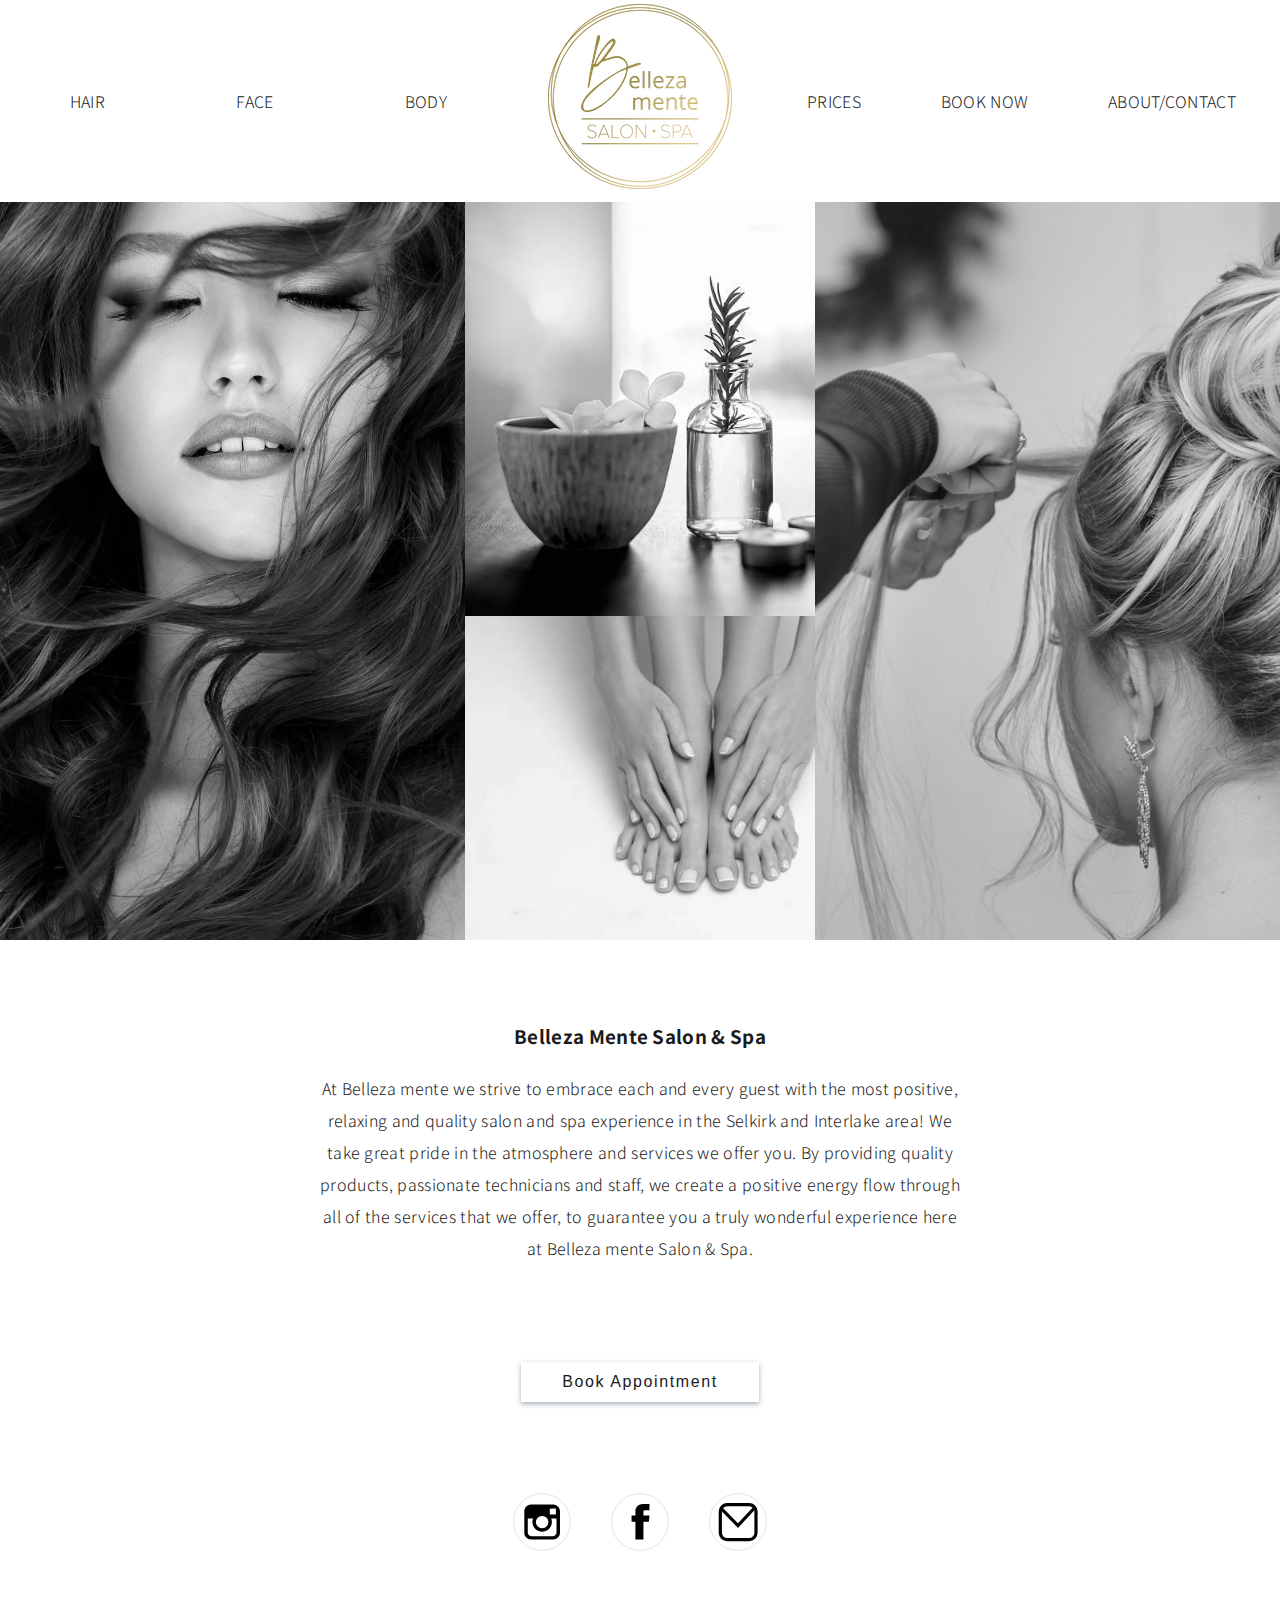
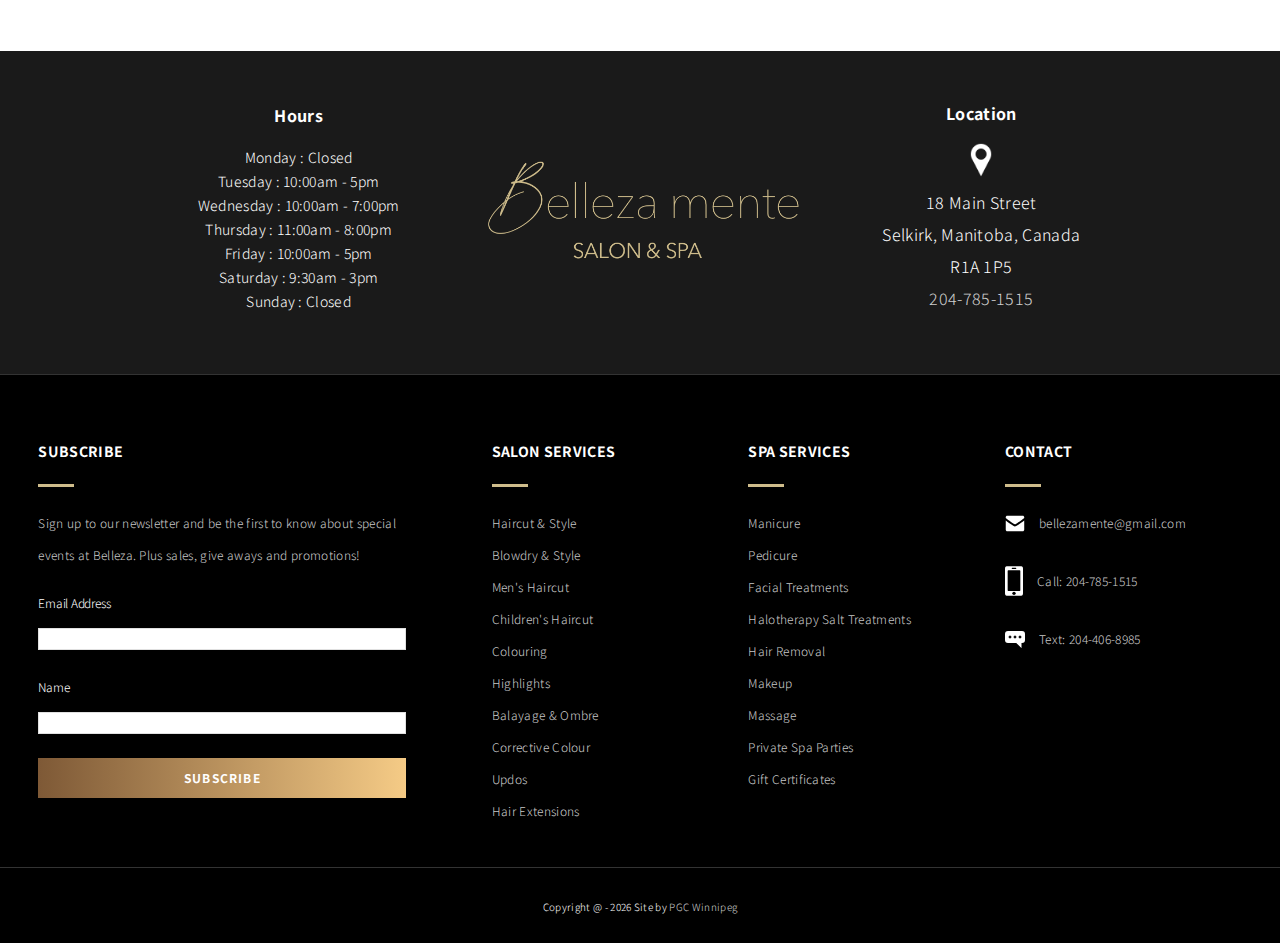
<file: index.html>
<!DOCTYPE html>
<html lang="en">
    <head>
        <meta charset="UTF-8">
        <meta name="viewport" content="width=device-width, initial-scale=1, maximum-scale=1">
        <title>Belleza Mente Salon &amp; Spa </title>
        <meta name="description" content="Hair Salon and Spa located in Selkirk Manitoba serving Selkirk, Winnipeg and the Interlake. Services include manicure, pedicure, massage, hair color &amp; more.">
		<link href="//cdn-images.mailchimp.com/embedcode/classic-10_7.css" rel="stylesheet" type="text/css">
			<style type="text/css">
				#mc_embed_signup{clear:left; font:14px;}
				/* Add your own Mailchimp form style overrides in your site stylesheet or in this style block.
				We recommend moving this block and the preceding CSS link to the HEAD of your HTML file. */
			</style>
		<link href="./main.css" rel="stylesheet">
		<link href="https://fonts.googleapis.com/css?family=Noto+Sans+KR:300,700&display=swap" rel="stylesheet">
		<link rel="icon" href="favicon.ico" type="image/x-icon"/>
		<link rel="apple-touch-icon" sizes="180x180" href="/apple-touch-icon.png">
		<link rel="icon" type="image/png" sizes="32x32" href="/favicon-32x32.png">
		<link rel="icon" type="image/png" sizes="16x16" href="/favicon-16x16.png">
		<link rel="manifest" href="/site.webmanifest">
		
    </head>
    <body>
		<div class="homeContainer">
			<nav class="subPageNav lashPageNav pricesNav aboutNav">
				
				<ul class="navLeft">
					<li class="navLink"><a href="hair.html" class="link">HAIR</a></li>
					<li class="dropdown"><a href="#" class="linkStyle linksSubPages dropbtn">FACE</a>
								<div class="dropdownContent studiosDropdown">
								  <a href="make-up-and-facials.html">MAKEUP &amp; FACIALS</a>
								  <a href="lashesandbrows.html">LASHES &amp; BROWS</a>
								</div>
							</li>
					<li class="dropdown"><a href="#" class="linkStyle linksSubPages dropbtn">BODY</a>
								<div class="dropdownContent studiosDropdown">
								  <a href="hair-removal.html">HAIR REMOVAL</a>
									<a href="massage-and-salt-therapy.html">MASSAGE</a>
								  <a href="massage-and-salt-therapy.html">HALO SALT THERAPY</a>
								  <a href="handsandfeet.html">HANDS &amp; FEET</a>
								</div>
							</li>
				</ul>
					<a href="index.html"><img class="logo" id="homeLogo" src="images/gold-circle-logo-smallest.png"></a>
				<ul class="navRight">
					<li class="navLink"><a href="prices.html" class="link">PRICES</a></li>
					<li class="navLink"><a href="book.html" class="link">BOOK NOW</a></li>
					
					<li class="navLink"><a href="about-contact.html" class="link">ABOUT/CONTACT</a></li>
				</ul>
			</nav>
			<!--<nav class="subPageNav lashPageNav aboutNav">
				<a href="index.html"><img class="logo" id="homeLogo" src="images/selkirk-salon-sm-logo.png"></a>
				<ul class="menuLinks lashPageLinks">
					<li class="navLink"><a href="hair.html" class="link">HAIR</a></li>
					<li class="dropdown"><a href="#" class="linkStyle linksSubPages dropbtn">FACE</a>
								<div class="dropdownContent studiosDropdown">
								  <a href="make-up-and-facials.html">MAKEUP &amp; FACIALS</a>
								  <a href="lashesandbrows.html">LASHES &amp; BROWS</a>
								</div>
							</li>
					<li class="dropdown"><a href="#" class="linkStyle linksSubPages dropbtn">BODY</a>
								<div class="dropdownContent studiosDropdown">
								  <a href="hair-removal.html">HAIR REMOVAL</a>
									<a href="massage-and-salt-therapy.html">MASSAGE</a>
								  <a href="massage-and-salt-therapy.html">HALO SALT THERAPY</a>
								  <a href="handsandfeet.html">HANDS &amp; FEET</a>
								</div>
							</li>
					<li class="navLink"><a href="prices.html" class="link">PRICES</a></li>
					<li class="navLink"><a href="book.html" class="link">BOOK NOW</a></li>
					
					<li class="navLink"><a href="about-contact.html" class="link">ABOUT/CONTACT</a></li>
				</ul>
			</nav> -->
			<div class="menu-wrap">
					
						<input type="checkbox" class="toggler">
						<div class="hamburger"><div></div></div>
						<div class="menu">
						  <div>
							<div>
							  <ul>
								<li><a href="index.html" class="linkStyle linksSubPages current">Home</a></li>
								  <li><a href="prices.html" class="linkStyle linksSubPages">Prices</a></li>
								  <li><a href="book.html" class="linkStyle linksSubPages">Book Now</a></li>
								<li><a href="hair.html" class="linkStyle linksSubPages">Hair</a></li>
								<li><a href="handsandfeet.html" class="linkStyle linksSubPages">Hands &amp; Feet</a></li>
								<li><a href="make-up-and-facials.html" class="linkStyle linksSubPages">Makeup &amp; Facials</a></li>
								  <li><a href="lashesandbrows.html" class="linkStyle linksSubPages">Lashes &amp; Brows</a></li>
								  <li><a href="hair-removal.html" class="linkStyle linksSubPages">Hair Removal</a></li>
								<li><a href="about-contact.html" class="linkStyle linksSubPages">About/Contact</a></li>
								<li><a href="massage-and-salt-therapy.html" class="linkStyle linksSubPages">Massage &amp; Salt Therapy</a></li>
								

							  </ul>
							</div>
						  </div>
						</div>
					  </div>
			<div class="homeGallery">
				<div class="imageContainer hairContainer"><div class="hairPic image"></div></div>
				<div class="imageText hairPicText"><a href="hair.html" class="imageText"></a></div>
				<div class="imageContainer cafeContainer"><div class="cafePic image"></div></div>
				<div class="imageText cafePicText"><a href="#" class="imageText"></a></div>
				<div class="imageContainer loungeContainer"><div class="loungePic image"></div></div>
				<div class="imageText loungePicText"><a href="#" class="imageText"></a></div>
				<div class="imageContainer spaContainer"><div class="spaPic image"></div></div>
				<div class="imageText spaPicText"><a href="handsandfeet.html" class="imageText"></a></div>
			</div>
			<img src="images/gold-round-logo-sm.png" class="blackMobileLogo">
			
			<div class="welcomeText">
				<h3>Belleza Mente Salon &amp; Spa</h3>
				<p>At Belleza mente we strive to embrace each and every guest with the most positive, relaxing and quality salon and spa experience in the Selkirk and Interlake area! We take great pride in the atmosphere and services we offer you.  By providing quality products, passionate technicians and staff, we create a positive energy flow through all of the services that we offer, to guarantee you a truly wonderful experience here at Belleza mente Salon &amp; Spa.</p>
			</div>
			<div class="button lashButton"><a href="book.html"><button>Book Appointment</button></a></div>
			<div class="social">
				<a href="https://www.instagram.com/bellezamentesalonandspa/?hl=en" target="_blank">
					<svg class="socialIconSvg" width="60px" height="60px" viewBox="0 0 75 75" version="1.1" xmlns="http://www.w3.org/2000/svg" xmlns:xlink="http://www.w3.org/1999/xlink">
					<g id="Page-1" stroke="none" stroke-width="1" fill="none" fill-rule="evenodd">
						<g id="instagram" fill-rule="nonzero">
							<g id="Group" transform="translate(2.000000, 2.000000)">
								<circle id="Oval" stroke-opacity="0.145465353" stroke="#000000" cx="35.5" cy="35.5" r="35.5"></circle>
								<g id="instagram-icon" class="iconColor" transform="translate(13.000000, 13.000000)" fill="#000000">
									<path d="M36.3726,0.733235294 L9,0.733235294 C4.2453,0.733235294 0.3771,4.52470588 0.3771,9.18617647 L0.3771,18.1155882 L0.3771,36.0229412 C0.3771,40.6844118 4.2453,44.4758824 9,44.4758824 L36.3735,44.4758824 C41.1282,44.4758824 44.9955,40.6844118 44.9955,36.0229412 L44.9955,18.1147059 L44.9955,9.18529412 C44.9946,4.52382353 41.1273,0.733235294 36.3726,0.733235294 Z M38.8458,5.77411765 L39.8322,5.77058824 L39.8322,6.73323529 L39.8322,13.185 L32.2947,13.2088235 L32.2686,5.79529412 L38.8458,5.77411765 Z M16.3179,18.1147059 C17.7471,16.1761765 20.0655,14.9047059 22.6863,14.9047059 C25.3071,14.9047059 27.6255,16.1761765 29.0529,18.1147059 C29.9826,19.38 30.5397,20.9276471 30.5397,22.6041176 C30.5397,26.8491176 27.0135,30.3026471 22.6854,30.3026471 C18.3546,30.3026471 14.832,26.8491176 14.832,22.6041176 C14.8329,20.9276471 15.3882,19.38 16.3179,18.1147059 Z M40.6476,36.0220588 C40.6476,38.3347059 38.7297,40.2132353 36.3726,40.2132353 L9,40.2132353 C6.642,40.2132353 4.7241,38.3347059 4.7241,36.0220588 L4.7241,18.1147059 L11.3841,18.1147059 C10.809,19.5017647 10.4859,21.0167647 10.4859,22.6041176 C10.4859,29.1979412 15.9579,34.5661765 22.6863,34.5661765 C29.4138,34.5661765 34.8858,29.1979412 34.8858,22.6041176 C34.8858,21.0167647 34.5609,19.5017647 33.9858,18.1147059 L40.6476,18.1147059 L40.6476,36.0220588 Z" id="Shape"></path>
								</g>
							</g>
						</g>
					</g>
				</svg>
				</a>
				
				<a href="https://www.facebook.com/bellezamentesalonspa/" target="_blank"><svg class="socialIconSvg" width="60px" height="60px" viewBox="0 0 75 75" version="1.1" xmlns="http://www.w3.org/2000/svg" xmlns:xlink="http://www.w3.org/1999/xlink">
					<g id="Page-1" stroke="none" stroke-width="1" fill="none" fill-rule="evenodd">
						<g id="facebook">
							<g id="Group" transform="translate(2.000000, 2.000000)">
								<circle id="Oval" stroke-opacity="0.145465353" stroke="#000000" fill-rule="nonzero" cx="35.5" cy="35.5" r="35.5"></circle>
								<g id="facebook-icon-white-copy" class="iconColor" transform="translate(24.000000, 13.000000)" fill="#000000">
									<path d="M23.43,14.4541837 L15.785,14.4541837 L15.785,9.8494898 C15.785,8.12020408 17.033,7.71704082 17.912,7.71704082 L23.307,7.71704082 L23.307,0.114795918 L15.877,0.0881632653 C7.629,0.0881632653 5.752,5.75816327 5.752,9.38663265 L5.752,14.4541837 L0.982,14.4541837 L0.982,22.2878571 L5.752,22.2878571 L5.752,44.4544898 L15.785,44.4544898 C15.785,44.4544898 15.785,32.2218367 15.785,22.2878571 L22.555,22.2878571 L23.43,14.4541837 Z" id="Path"></path>
								</g>
							</g>
						</g>
					</g>
					</svg></a>
				<a href="index.html#emailSubscribe">
					
					<svg class="socialIconSvg" width="60px" height="60px" viewBox="0 0 75 75" version="1.1" xmlns="http://www.w3.org/2000/svg" xmlns:xlink="http://www.w3.org/1999/xlink">
						<g id="Page-1" stroke="none" stroke-width="1" fill="none" fill-rule="evenodd">
							<g id="email-logo" fill-rule="nonzero" stroke="#000000">
								<g id="Group" transform="translate(2.000000, 2.000000)">
									<circle id="Oval" stroke-opacity="0.145465353" cx="35.5" cy="35.5" r="35.5"></circle>
									<g id="instagram-icon-white-copy" transform="translate(13.000000, 13.000000)" stroke-width="4">
										<path d="M36.3726,0.733235294 L9,0.733235294 C4.2453,0.733235294 0.3771,4.52470588 0.3771,9.18617647 L0.3771,18.1155882 L0.3771,36.0229412 C0.3771,40.6844118 4.2453,44.4758824 9,44.4758824 L36.3735,44.4758824 C41.1282,44.4758824 44.9955,40.6844118 44.9955,36.0229412 L44.9955,18.1147059 L44.9955,9.18529412 C44.9946,4.52382353 41.1273,0.733235294 36.3726,0.733235294 Z" id="Shape"></path>
										<polyline id="Path-5" points="2 6.1 22.5 27 43 5"></polyline>
									</g>
								</g>
							</g>
						</g>
					</svg>
				</a>
			
			</div>
			
		
		</div>
			
		<footer>
			<div class="upperFooter">
			
				<div class="locationSet">
					<h3>Hours</h3>
					<div class="officeHours">
						<p class="hours">Monday : Closed</p>
						<p class="hours">Tuesday : 10:00am - 5pm</p>
						<p class="hours">Wednesday : 10:00am - 7:00pm</p>
						<p class="hours">Thursday : 11:00am - 8:00pm</p>
						<p class="hours">Friday : 10:00am - 5pm</p>
						<p class="hours">Saturday : 9:30am - 3pm</p>
						<p class="hours">Sunday : Closed</p>
					</div>
				</div>
				<div class="locationSet">
					<img src="images/gold-logo-horizontal.png">
				</div>
				<div class="locationSet">
					<h3>Location</h3>
					<img src="images/map-icon.png" class="mapIcon">
					<p>18 Main Street</p>
					<p>Selkirk, Manitoba, Canada</p>
					<p>R1A 1P5</p>
					<p><a href="tel:2047851515">204-785-1515</a></p>
				</div>
			</div>
			<div class="lowerFooterContainer"> 
				<div class="lowerFooter">
					<div class="footerLogo" name="emailSubscribe" id="emailSubscribe">
						<div id="mc_embed_signup">
							<h3 class="lowerFooterHeading">Subscribe</h3>
							<p class="subscriptionDescription">Sign up to our newsletter and be the first to know about special events at Belleza. Plus sales, give aways and promotions!</p>
							<form action="https://bellezamentesalon.us4.list-manage.com/subscribe/post?u=b5dc8f870463a8484b2f41b15&amp;id=987b6c4a99" method="post" id="mc-embedded-subscribe-form" name="mc-embedded-subscribe-form" class="validate" target="_blank" novalidate>
								<div id="mc_embed_signup_scroll">

							<div class="mc-field-group">
								<label for="mce-EMAIL" class="emailFormLabel">Email Address </label>
								<input type="email" value="" name="EMAIL" class="required email" id="mce-EMAIL">
							</div>
							<div class="mc-field-group">
								<label for="mce-FNAME" class="emailFormLabel">Name </label>
								<input type="text" value="" name="FNAME" class="" id="mce-FNAME">
							</div>
								<div id="mce-responses" class="clear">
									<div class="response" id="mce-error-response" style="display:none"></div>
									<div class="response" id="mce-success-response" style="display:none"></div>
								</div>    <!-- real people should not fill this in and expect good things - do not remove this or risk form bot signups-->
								<div style="position: absolute; left: -5000px;" aria-hidden="true"><input type="text" name="b_b5dc8f870463a8484b2f41b15_987b6c4a99" tabindex="-1" value=""></div>
								<div class="clear"><input type="submit" value="Subscribe" name="subscribe" id="mc-embedded-subscribe" class="button"></div>
								</div>
							</form>
						</div>
						
					</div>
					<div class="footerMenu footerChunk">
						<h3 class="lowerFooterHeading">Salon Services</h3>
						<ul>
							<li><a href="hair.html">Haircut &amp; Style</a></li>
							<li><a href="hair.html">Blowdry &amp; Style</a></li>
							<li><a href="hair.html">Men's Haircut</a></li>
							<li><a href="hair.html">Children's Haircut</a></li>
							<li><a href="hair.html">Colouring</a></li>
							<li><a href="hair.html">Highlights</a></li>
							<li><a href="hair.html">Balayage &amp; Ombre</a></li>
							<li><a href="hair.html">Corrective Colour</a></li>
							<li><a href="hair.html">Updos</a></li>
							<li><a href="hair.html">Hair Extensions</a></li>
						</ul>
					</div>
					<div class="footerMenu footerChunk">
						<h3 class="lowerFooterHeading">Spa Services</h3>
						<ul>
							<li><a href="handsandfeet.html">Manicure</a></li>
							<li><a href="handsandfeet.html">Pedicure</a></li>
							<li><a href="make-up-and-facials.html">Facial Treatments</a></li>
							<li><a href="massage-and-salt-therapy.html">Halotherapy Salt Treatments</a></li>
							<li><a href="hair-removal.html">Hair Removal</a></li>
							<li><a href="make-up-and-facials.html">Makeup</a></li>
							<li><a href="massage-and-salt-therapy.html">Massage</a></li>
							<li><a href="events-and-parties.html">Private Spa Parties</a></li>
							<li><a href="book.html#buyGC">Gift Certificates</a></li>
						</ul>
					</div>
					<div class="footerContact footerChunk">
						<h3 class="lowerFooterHeading">Contact</h3>
						
						<div class="emailFooter phoneFooter">
							
							<svg width="20px" height="17px" viewBox="0 0 26 22" version="1.1" xmlns="http://www.w3.org/2000/svg" xmlns:xlink="http://www.w3.org/1999/xlink">
    							<g stroke="none" stroke-width="1" fill="none" fill-rule="evenodd">
        							<g id="email-icon" fill="#fff" fill-rule="nonzero">
            							<g transform="translate(0.000000, 1.000000)">
                				<path d="M12.984,11 C11.031,11 0.969,2.891 0.969,2.891 L0.969,2 C0.969,0.896 1.865,0 2.971,0 L22.997,0 C24.104,0 25,0.896 25,2 L24.984,3 C24.984,3 15.031,11 12.984,11 Z M12.984,13.75 C15.125,13.75 24.984,6 24.984,6 L25,18 C25,19.104 24.104,20 22.997,20 L2.971,20 C1.866,20 0.969,19.104 0.969,18 L0.985,6 C0.984,6 11.031,13.75 12.984,13.75 Z" id="Shape"></path>
            					</g>
        							</g>
    									</g>
							</svg>
							<p><a href="mailto:bellezamente@gmail.com">bellezamente@gmail.com</a></p>
						</div>
						<div class="emailFooter phoneFooter">
							
							<svg width="18px" height="44px" viewBox="0 0 27 44" version="1.1" xmlns="http://www.w3.org/2000/svg" xmlns:xlink="http://www.w3.org/1999/xlink">
								<g id="Page-1" stroke="none" stroke-width="1" fill="none" fill-rule="evenodd">
									<g id="Artboard" transform="translate(-8.000000, -3.000000)" fill-rule="nonzero">
										<g id="Group" transform="translate(8.000000, 3.000000)">
											<path d="M3.8458278,-1.55376046e-16 L23.1541722,1.55376046e-16 C24.4914503,-9.02779573e-17 24.9763797,0.139238417 25.4652686,0.400699056 C25.9541574,0.662159695 26.3378403,1.04584256 26.5993009,1.53473144 C26.8607616,2.02362033 27,2.50854969 27,3.8458278 L27,40.1541722 C27,41.4914503 26.8607616,41.9763797 26.5993009,42.4652686 C26.3378403,42.9541574 25.9541574,43.3378403 25.4652686,43.5993009 C24.9763797,43.8607616 24.4914503,44 23.1541722,44 L3.8458278,44 C2.50854969,44 2.02362033,43.8607616 1.53473144,43.5993009 C1.04584256,43.3378403 0.662159695,42.9541574 0.400699056,42.4652686 C0.139238417,41.9763797 6.01853049e-17,41.4914503 -1.03584031e-16,40.1541722 L1.03584031e-16,3.8458278 C-6.01853049e-17,2.50854969 0.139238417,2.02362033 0.400699056,1.53473144 C0.662159695,1.04584256 1.04584256,0.662159695 1.53473144,0.400699056 C2.02362033,0.139238417 2.50854969,9.02779573e-17 3.8458278,-1.55376046e-16 Z" id="Rectangle" fill="#FFFFFF"></path>
											<circle id="Oval" fill="#000000" cx="13.5" cy="40.5" r="2.5"></circle>
											<rect id="Rectangle" fill="#000000" x="4" y="6" width="19" height="31" rx="1"></rect>
											<rect id="Rectangle" fill="#000000" x="10" y="2" width="7" height="2" rx="1"></rect>
										</g>
									</g>
								</g>
							</svg>
							<p><a href="tel:1-204-785-1515">Call: 204-785-1515</a></p>
						
						</div>
						<div class="emailFooter phoneFooter">
							<svg width="20px" height="17px" viewBox="0 0 20 17" version="1.1" xmlns="http://www.w3.org/2000/svg" xmlns:xlink="http://www.w3.org/1999/xlink">
    						<g id="Page-1" stroke="none" stroke-width="1" fill="none" fill-rule="evenodd">
								<g id="text-icon" transform="translate(-3.000000, -7.000000)" fill-rule="nonzero">
            					<g id="Group" transform="translate(3.000000, 7.000000)">
                				<rect id="Rectangle" stroke="#FFFFFF" stroke-width="2" fill="#FFFFFF" x="1" y="1" width="18" height="10" rx="2"></rect>
                				<circle id="Oval" stroke="#000000" fill="#000000" cx="5" cy="6" r="1"></circle>
                				<circle id="Oval-Copy" stroke="#000000" fill="#000000" cx="10" cy="6" r="1"></circle>
                				<circle id="Oval-Copy-2" stroke="#000000" fill="#000000" cx="15" cy="6" r="1"></circle>
                				<polygon id="Triangle" stroke="#FFFFFF" fill="#FFFFFF" transform="translate(14.034596, 14.034372) rotate(179.000000) translate(-14.034596, -14.034372) " points="12.0869534 12.0346002 16.0345962 16.0341433 12.0345962 16.0341433"></polygon>
            					</g>
        						</g>
    						</g>
							</svg>
								<p>Text: 204-406-8985</p>
						</div>
					</div>
				</div>
			</div>
			<div class="copyright">
				<small>
					Copyright &#64;
					<script>
						new Date().getFullYear() > 2010 && document.write(" - " + new Date().getFullYear());
                    </script>
					Site by <a class="siteBy" href="http://www.pennygibson.com" target="_blank">PGC Winnipeg</a>
				</small>
			</div>

		
		</footer>

    </body>
</html>
</file>
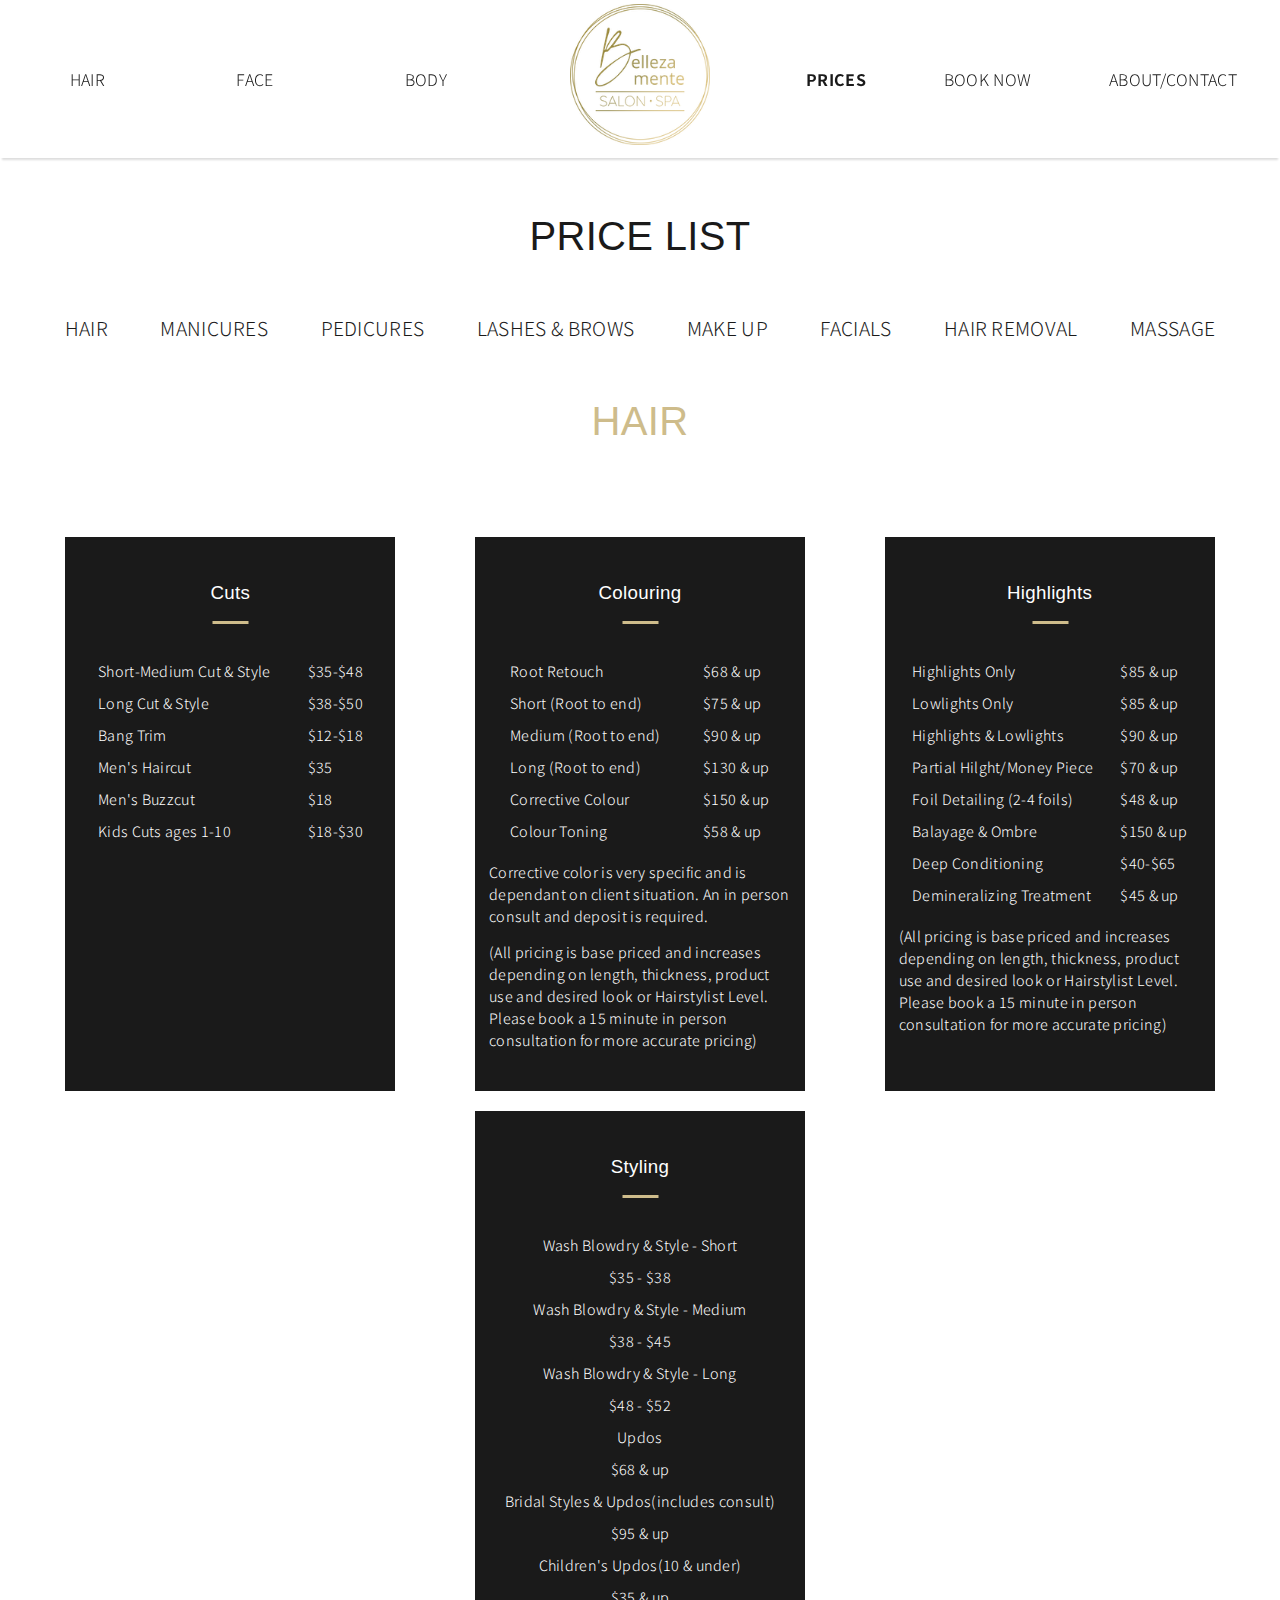
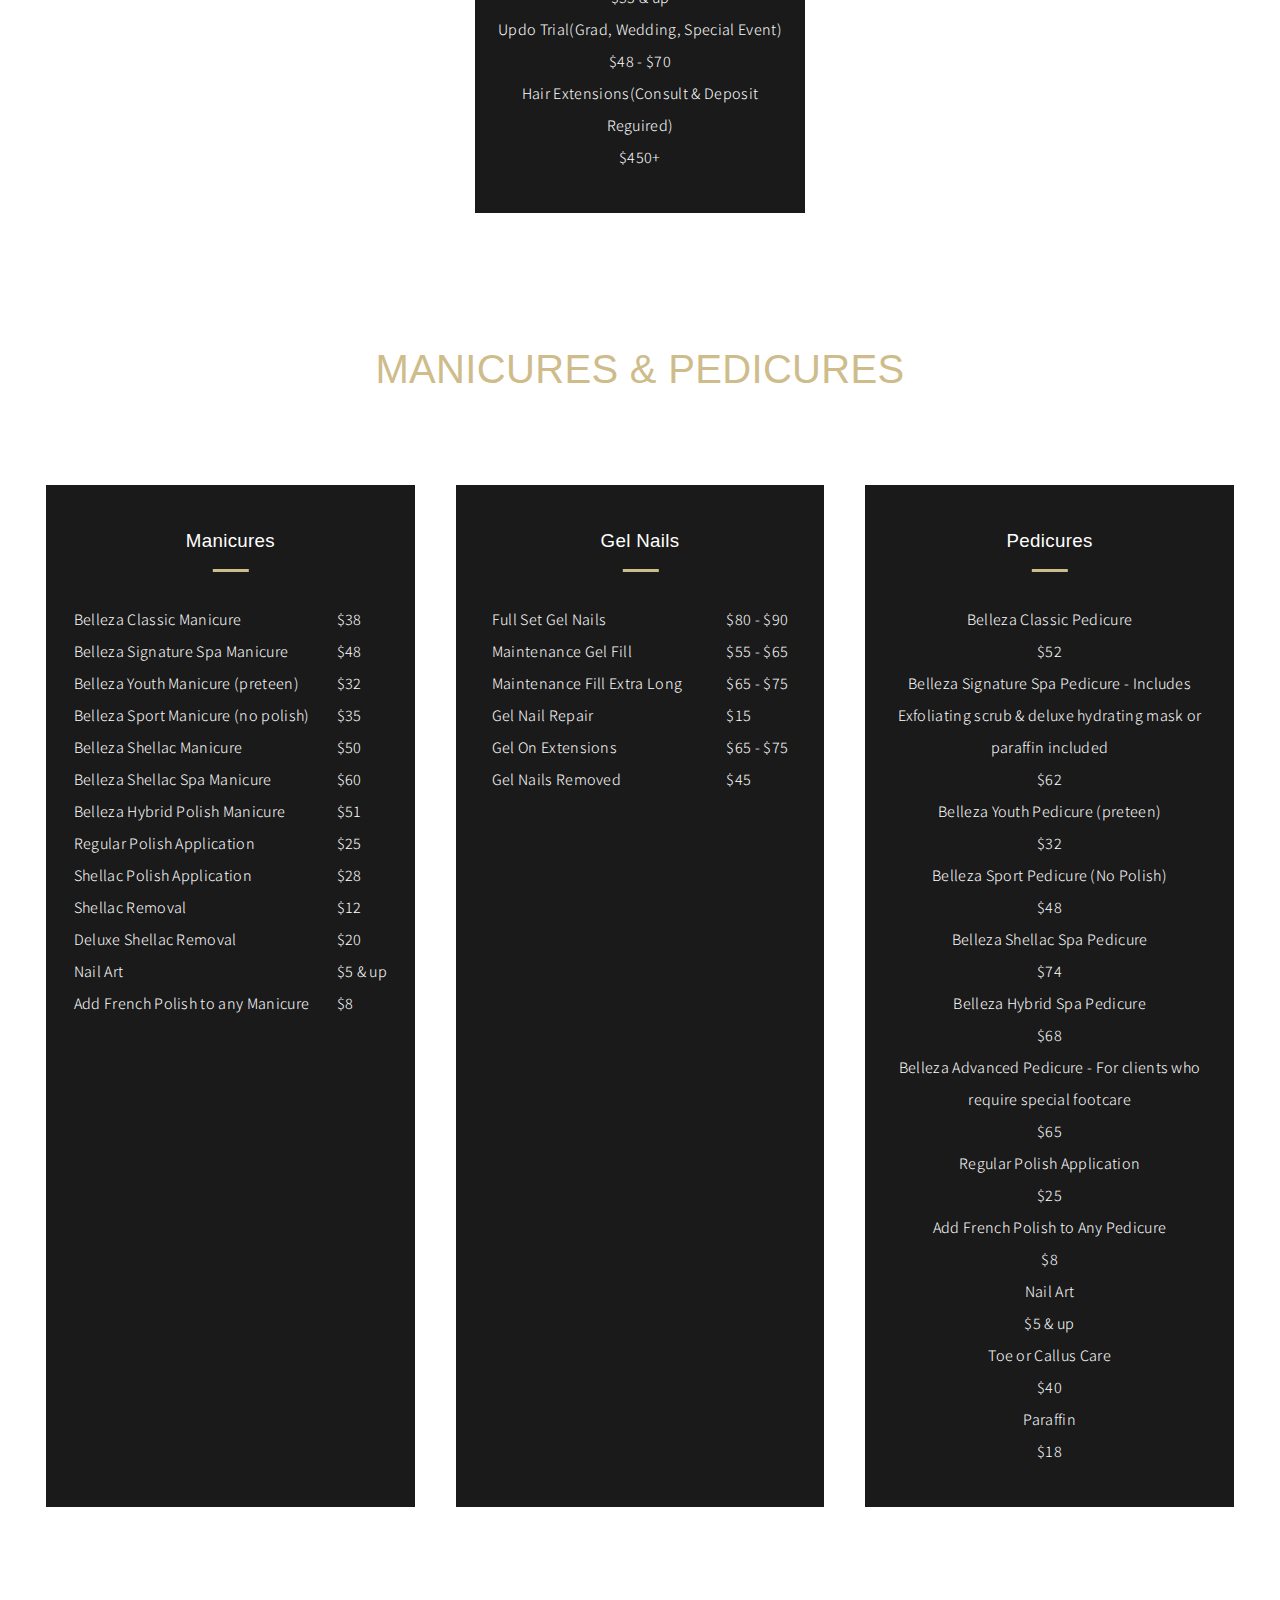
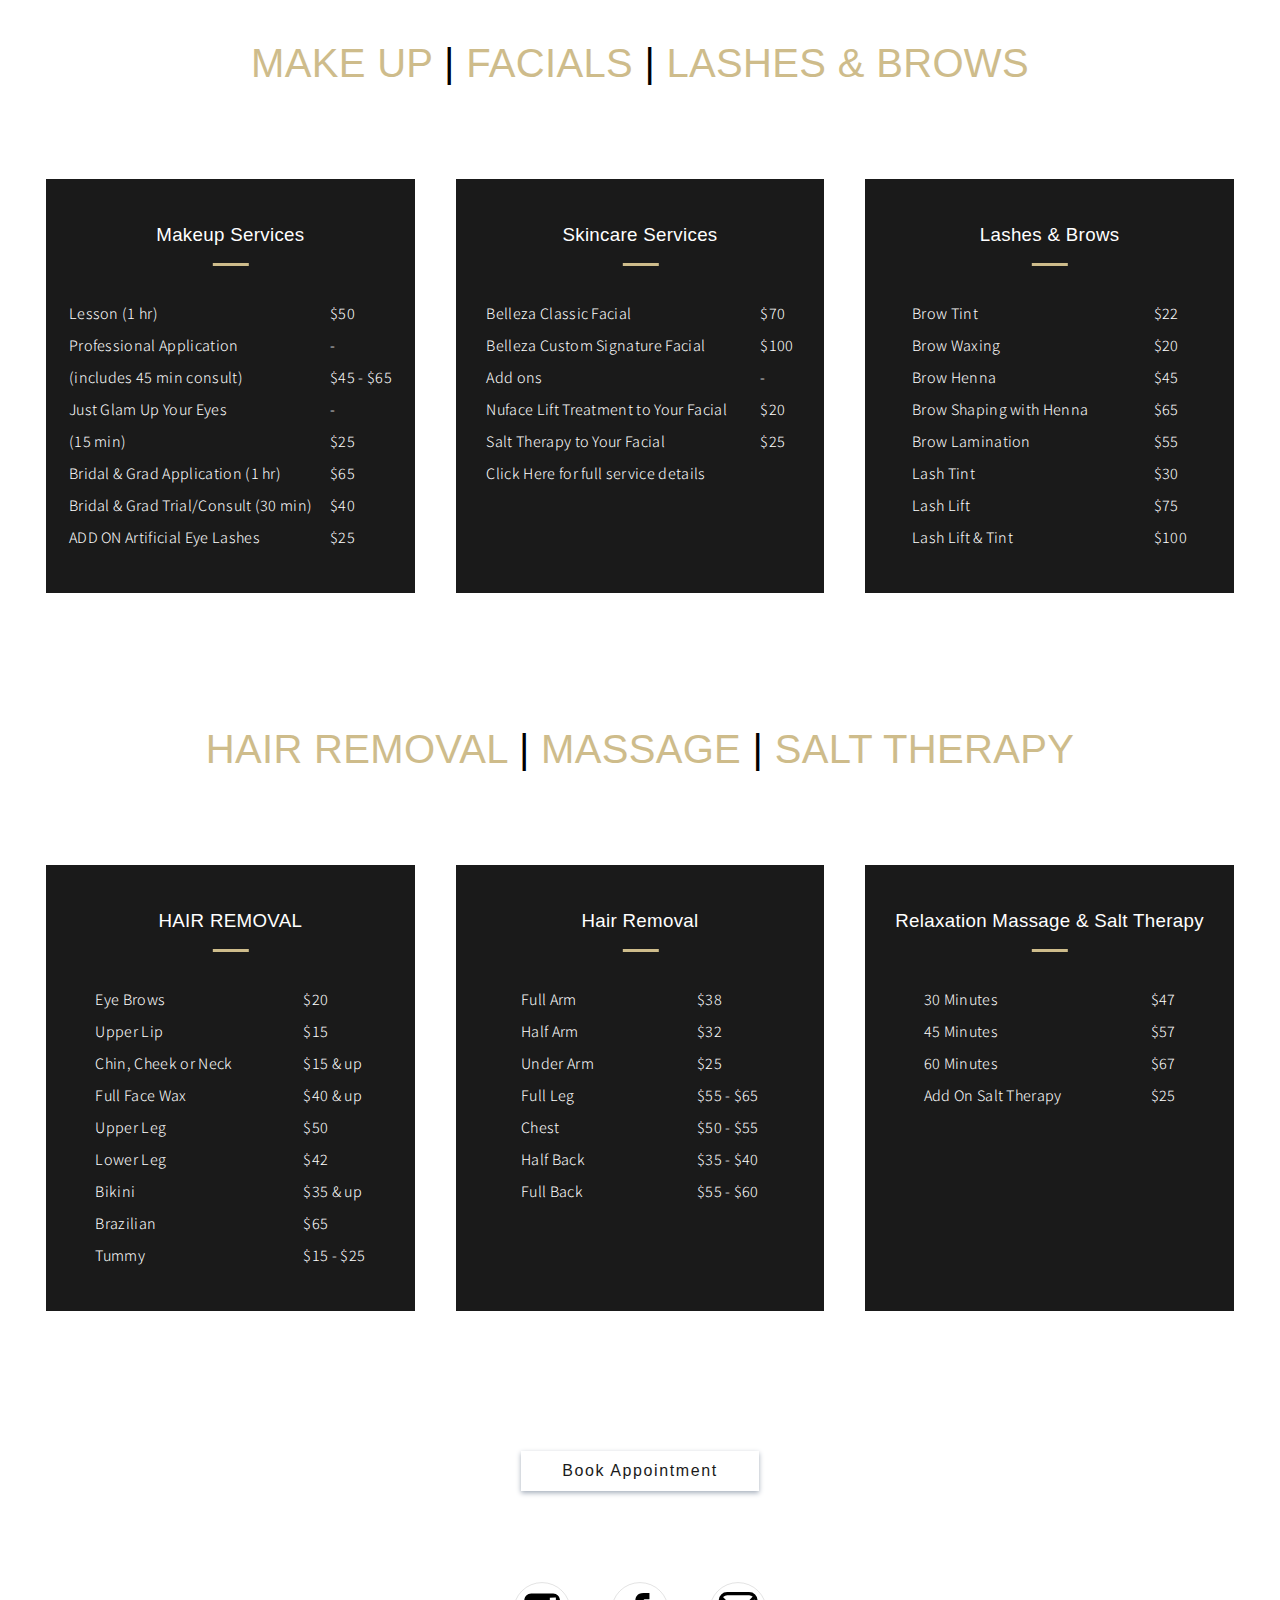
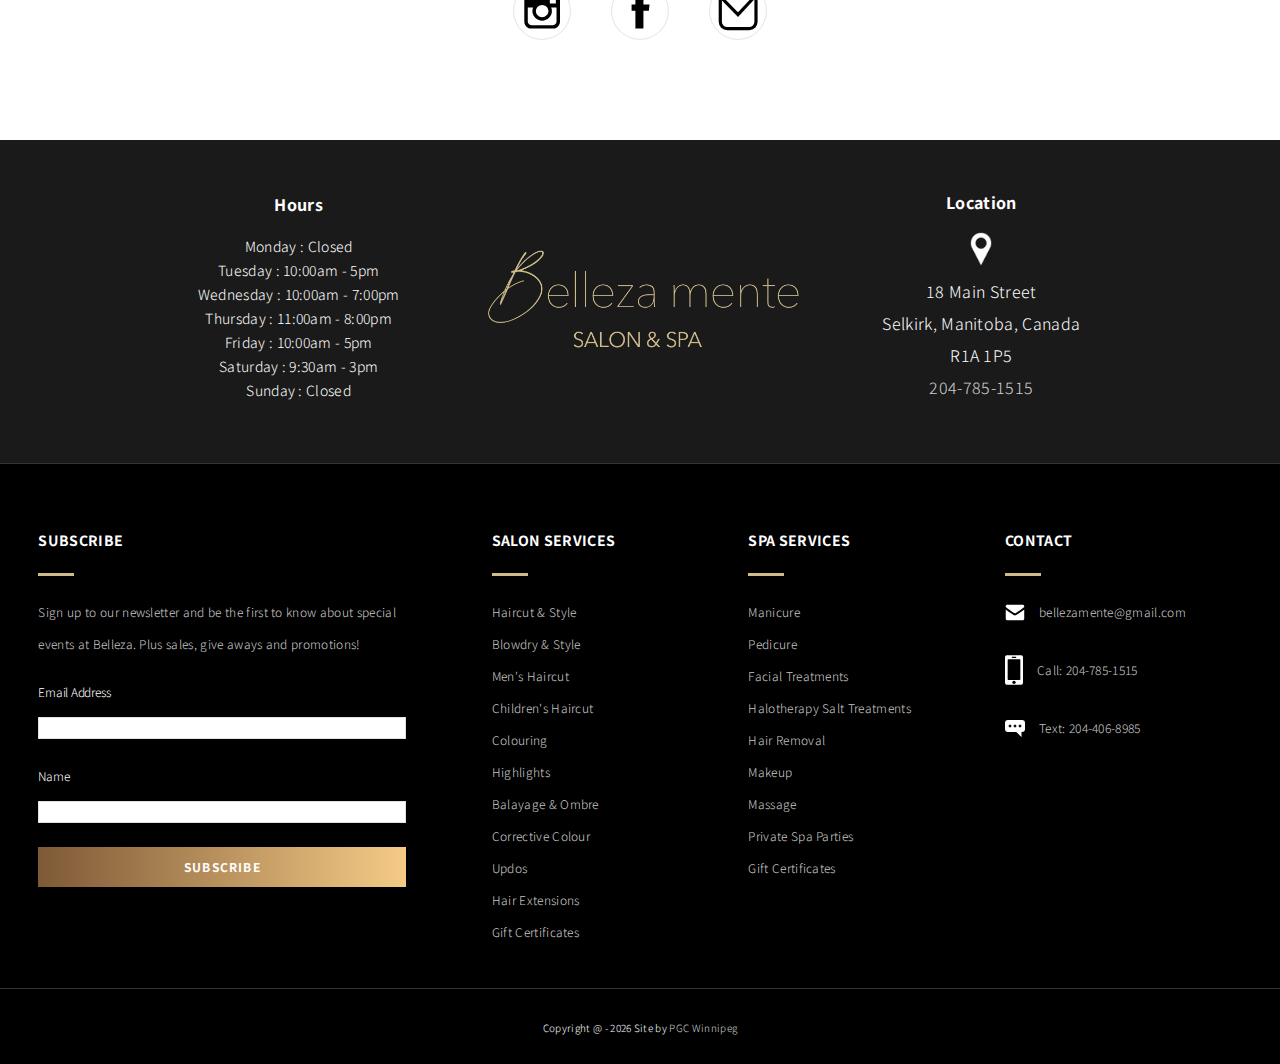
<file: prices.html>
<!DOCTYPE html>
<html lang="en">
    <head>
        <meta charset="UTF-8">
        <meta name="viewport" content="width=device-width, initial-scale=1, maximum-scale=1">
        <title>Belleza Mente Salon &amp; Spa </title>
        <meta name="description" content="Hair Salon and Spa located in Selkirk Manitoba serving Selkirk, Winnipeg and the Interlake. Services include manicure, pedicure, massage, hair color &amp; more.">
		<link href="//cdn-images.mailchimp.com/embedcode/classic-10_7.css" rel="stylesheet" type="text/css">
			<style type="text/css">
				#mc_embed_signup{clear:left; font:14px;}
				/* Add your own Mailchimp form style overrides in your site stylesheet or in this style block.
				We recommend moving this block and the preceding CSS link to the HEAD of your HTML file. */
			</style>
		<link href="./main.css" rel="stylesheet">
		<link href="https://fonts.googleapis.com/css?family=Noto+Sans+KR:300,700&display=swap" rel="stylesheet">
		<link rel="icon" href="favicon.ico" type="image/x-icon"/>
		<link rel="apple-touch-icon" sizes="180x180" href="/apple-touch-icon.png">
		<link rel="icon" type="image/png" sizes="32x32" href="/favicon-32x32.png">
		<link rel="icon" type="image/png" sizes="16x16" href="/favicon-16x16.png">
		<link rel="manifest" href="/site.webmanifest">
		
    </head>
    <body>
		<div class="homeContainer">
			<nav class="subPageNav lashPageNav pricesNav">
				
				<ul class="navLeft">
					<li class="navLink"><a href="hair.html" class="link">HAIR</a></li>
					<li class="dropdown"><a href="#" class="linkStyle linksSubPages dropbtn">FACE</a>
								<div class="dropdownContent studiosDropdown">
								  <a href="make-up-and-facials.html">MAKEUP &amp; FACIALS</a>
								  <a href="lashesandbrows.html">LASHES &amp; BROWS</a>
								</div>
							</li>
					<li class="dropdown"><a href="#" class="linkStyle linksSubPages dropbtn">BODY</a>
								<div class="dropdownContent studiosDropdown">
								  <a href="hair-removal.html">HAIR REMOVAL</a>
									<a href="massage-and-salt-therapy.html">MASSAGE</a>
								  <a href="massage-and-salt-therapy.html">HALO SALT THERAPY</a>
								  <a href="handsandfeet.html">HANDS &amp; FEET</a>
								</div>
							</li>
				</ul>
					<a href="index.html"><img class="logo" id="centeredLogo" src="images/gold-circle-logo-smallest.png"></a>
				<ul class="navRight">
					<li class="navLink"><a href="prices.html" class="link current">PRICES</a></li>
					<li class="navLink"><a href="book.html" class="link">BOOK NOW</a></li>
					
					<li class="navLink"><a href="about-contact.html" class="link">ABOUT/CONTACT</a></li>
				</ul>
			</nav>
			<div class="menu-wrap">
						<input type="checkbox" class="toggler">
						<div class="hamburger"><div></div></div>
						<div class="menu">
						  <div>
							<div>
							  <ul>
								<li><a href="index.html" class="linkStyle linksSubPages current">Home</a></li>
								  <li><a href="prices.html" class="linkStyle linksSubPages">Prices</a></li>
								  <li><a href="book.html" class="linkStyle linksSubPages">Book Now</a></li>
								<li><a href="hair.html" class="linkStyle linksSubPages">Hair</a></li>
								<li><a href="handsandfeet.html" class="linkStyle linksSubPages">Hands &amp; Feet</a></li>
								<li><a href="make-up-and-facials.html" class="linkStyle linksSubPages">Makeup &amp; Facials</a></li>
								  <li><a href="lashesandbrows.html" class="linkStyle linksSubPages">Lashes &amp; Brows</a></li>
								  <li><a href="hair-removal.html" class="linkStyle linksSubPages">Hair Removal</a></li>
								<li><a href="about-contact.html" class="linkStyle linksSubPages">About/Contact</a></li>
								<li><a href="massage-and-salt-therapy.html" class="linkStyle linksSubPages">Massage &amp; Salt Therapy</a></li>
								

							  </ul>
							</div>
						  </div>
						</div>
					  </div>
			
			<img src="images/gold-round-logo-sm.png" class="blackMobileLogo">
			<h1 class="browsTitle priceTitle">PRICE LIST </h1>
			<div class="priceListLinks">
				<p><a href="#" class="priceLink">HAIR</a></p>
				<p><a href="#maniPedi" class="priceLink">MANICURES</a></p>
				<p><a href="#maniPedi" class="priceLink">PEDICURES</a></p>
				<p><a href="#makeUp" class="priceLink">LASHES &AMP; BROWS</a></p>
				<p><a href="#makeUp" class="priceLink">MAKE UP</a></p>
				<p><a href="#makeUp" class="priceLink">FACIALS</a></p>
				<p><a href="#hairRemoval" class="priceLink">HAIR REMOVAL</a></p>
				<p><a href="#hairRemoval" class="priceLink">MASSAGE </a></p>
			
			</div>
			<div class="priceListLinksMobile">
				<p><a href="#" class="priceLink">HAIR</a></p>
				<p><a href="#maniPedi" class="priceLink">MANI/PEDI</a></p>
				<p><a href="#makeUp" class="priceLink">FACE</a></p>
				<p><a href="#hairRemoval" class="priceLink">BODY</a></p>
			</div>
			<h2 class="priceHeadings">HAIR</h2>
			<div class="hairContainer priceContainer">
			<div class="hairServices pricePageContainers">
				<div class="serviceList">
					<h3>Cuts</h3>
					
					<svg class="underline" width="40px" height="7px" viewBox="0 0 40 7" version="1.1" xmlns="http://www.w3.org/2000/svg" xmlns:xlink="http://www.w3.org/1999/xlink">
						<g id="Page-1" stroke="none" stroke-width="1" fill="none" fill-rule="evenodd">
							<g id="Artboard" fill-rule="nonzero" stroke="#CEBC8B" stroke-width="3">
								<path d="M2.5,3.5 L38.5,3.5" id="Path-3"></path>
							</g>
						</g>
					</svg>
						<div class="servicesInner">
							<div class="serviceName">
								<p>Short-Medium Cut &amp; Style</p>
								<p>Long Cut &amp; Style</p>
								<p>Bang Trim</p>
								<p>Men's Haircut</p>
								<p>Men's Buzzcut</p>
								<p>Kids Cuts ages 1-10</p>
								
							</div>
							<div class="servicePrice">
								<p>$35-$48</p>
								<p>$38-$50</p>
								<p>$12-$18</p>
								<p>$35</p>
								<p>$18</p>
								<p>$18-$30</p>
								
							</div>
					</div>
				</div>
				<div class="serviceList">
					<h3>Colouring</h3>
					<svg class="underline" width="40px" height="7px" viewBox="0 0 40 7" version="1.1" xmlns="http://www.w3.org/2000/svg" xmlns:xlink="http://www.w3.org/1999/xlink">
						<g id="Page-1" stroke="none" stroke-width="1" fill="none" fill-rule="evenodd">
							<g id="Artboard" fill-rule="nonzero" stroke="#CEBC8B" stroke-width="3">
								<path d="M2.5,3.5 L38.5,3.5" id="Path-3"></path>
							</g>
						</g>
					</svg>
						<div class="servicesInner">
							<div class="serviceName">
								<p>Root Retouch</p>
								<p>Short (Root to end)</p>
								<p>Medium (Root to end)</p>
								<p>Long (Root to end)</p>
								<p>Corrective Colour</p>
								<p>Colour Toning</p>
								
								
							</div>
							<div class="servicePrice">
								<p>$68 &amp; up</p>
								<p>$75 &amp; up</p>
								<p>$90 &amp; up</p>
								<p>$130 &amp; up</p>
								<p>$150 &amp; up</p>
								<p>$58 &amp; up</p>
								
								
							</div>
							<p class="extraInstructions">Corrective color is very specific and is dependant on client situation. An in person consult and deposit is required.</p>
							<p class="extraInstructions">(All pricing is base priced and increases depending on length, thickness, product use and desired look or Hairstylist Level. Please book a 15 minute in person consultation for more accurate pricing)</p>
					</div>
				</div>
				<div class="serviceList">
					<h3>Highlights</h3>
					<svg class="underline" width="40px" height="7px" viewBox="0 0 40 7" version="1.1" xmlns="http://www.w3.org/2000/svg" xmlns:xlink="http://www.w3.org/1999/xlink">
						<g id="Page-1" stroke="none" stroke-width="1" fill="none" fill-rule="evenodd">
							<g id="Artboard" fill-rule="nonzero" stroke="#CEBC8B" stroke-width="3">
								<path d="M2.5,3.5 L38.5,3.5" id="Path-3"></path>
							</g>
						</g>
					</svg>
						<div class="servicesInner">
							<div class="serviceName">
								<p>Highlights Only</p>
								<p>Lowlights Only</p>
								<p>Highlights &amp; Lowlights</p>
								<p>Partial Hilght/Money Piece</p>
								<p>Foil Detailing (2-4 foils)</p>
								<p>Balayage &amp; Ombre</p>
								<p>Deep Conditioning</p>
								<p>Demineralizing Treatment</p>
								
								
							</div>
							<div class="servicePrice">
								<p>$85 &amp; up</p>
								<p>$85 &amp; up</p>
								<p>$90 &amp; up</p>
								<p>$70 &amp; up</p>
								<p>$48 &amp; up</p>
								<p>$150 &amp; up</p>
								<p>$40-$65</p>
								<p>$45 &amp; up</p>
								
							</div>
							<p class="extraInstructions">(All pricing is base priced and increases depending on length, thickness, product use and desired look or Hairstylist Level. Please book a 15 minute in person consultation for more accurate pricing)</p>
					</div>
				</div>
				<div class="serviceList">
					<h3>Styling</h3>
					<svg class="underline" width="40px" height="7px" viewBox="0 0 40 7" version="1.1" xmlns="http://www.w3.org/2000/svg" xmlns:xlink="http://www.w3.org/1999/xlink">
						<g id="Page-1" stroke="none" stroke-width="1" fill="none" fill-rule="evenodd">
							<g id="Artboard" fill-rule="nonzero" stroke="#CEBC8B" stroke-width="3">
								<path d="M2.5,3.5 L38.5,3.5" id="Path-3"></path>
							</g>
						</g>
					</svg>
						<div class="servicesInner">
							<div class="serviceName centerText">
								
								<p>Wash Blowdry &amp; Style - Short</p>
								<p>$35 - $38</p>
								<p>Wash Blowdry &amp; Style - Medium</p>
								<p>$38 - $45</p>
								<p>Wash Blowdry &amp; Style - Long</p>
								<p>$48 - $52</p>
								<p>Updos</p>
								<p>$68 &amp; up</p>
								<p>Bridal Styles &amp; Updos(includes consult)</p>
								<p>$95 &amp; up</p>
								<p>Children's Updos(10 &amp; under)</p>
								<p>$35 &amp; up</p>
								<p>Updo Trial(Grad, Wedding, Special Event)</p>
								<p>$48 - $70</p>
								<p>Hair Extensions(Consult &amp; Deposit Reguired)</p>
								<p>$450+</p>
								
							</div>
							
					</div>
				</div>
				
			</div>
			</div>
			<h2 class="priceHeadings">MANICURES &AMP; PEDICURES</h2>
			<div class="hairContainer priceContainer">
			<div class="hairServices pricePageContainers">
				<div class="serviceList longServiceList">
					<h3>Manicures</h3>
					
					<svg class="underline" width="40px" height="7px" viewBox="0 0 40 7" version="1.1" xmlns="http://www.w3.org/2000/svg" xmlns:xlink="http://www.w3.org/1999/xlink">
						<g id="Page-1" stroke="none" stroke-width="1" fill="none" fill-rule="evenodd">
							<g id="Artboard" fill-rule="nonzero" stroke="#CEBC8B" stroke-width="3">
								<path d="M2.5,3.5 L38.5,3.5" id="Path-3"></path>
							</g>
						</g>
					</svg>
						<div class="servicesInner">
							<div class="serviceName">
								<p>Belleza Classic Manicure</p>
								
								<p>Belleza Signature Spa Manicure</p>
								
								<p>Belleza Youth Manicure (preteen)</p>
								<p>Belleza Sport Manicure (no polish)</p>
								<p>Belleza Shellac Manicure</p>
								<p>Belleza Shellac Spa Manicure</p>
								<p>Belleza Hybrid Polish Manicure</p>
								<p>Regular Polish Application</p>
								<p>Shellac Polish Application</p>
								<p>Shellac Removal</p>
								<p>Deluxe Shellac Removal</p>
								<p>Nail Art</p>
								<p>Add French Polish to any Manicure</p>
							</div>
							<div class="servicePrice">
								<p>$38</p>
								
								<p>$48</p>
								
								<p>$32</p>
								<p>$35</p>
								<p>$50</p>
								<p>$60</p>
								<p>$51</p>
								<p>$25</p>
								<p>$28</p>
								<p>$12</p>
								<p>$20</p>
								<p>$5 &amp; up</p>
								<p>$8</p>
							</div>
					</div>
				</div>
				<div class="serviceList longServiceList">
					<h3>Gel Nails</h3>
					<svg class="underline" width="40px" height="7px" viewBox="0 0 40 7" version="1.1" xmlns="http://www.w3.org/2000/svg" xmlns:xlink="http://www.w3.org/1999/xlink">
						<g id="Page-1" stroke="none" stroke-width="1" fill="none" fill-rule="evenodd">
							<g id="Artboard" fill-rule="nonzero" stroke="#CEBC8B" stroke-width="3">
								<path d="M2.5,3.5 L38.5,3.5" id="Path-3"></path>
							</g>
						</g>
					</svg>
						<div class="servicesInner">
							<div class="serviceName">
								<p>Full Set Gel Nails</p>
								
								<p>Maintenance Gel Fill </p>
								<p>Maintenance Fill Extra Long</p>
								<p>Gel Nail Repair</p>
								<p>Gel On Extensions</p>
								<p>Gel Nails Removed</p>
						
								
							</div>
							<div class="servicePrice">
								<p>$80 - $90</p>
								
								<p>$55 - $65</p>
								<p>$65 - $75</p>
								<p>$15</p>
								<p>$65 - $75</p>
								<p>$45</p>
								
							</div>
					</div>
				</div>
				<div class="serviceList longServiceList">
					<h3>Pedicures</h3>
					<svg class="underline" width="40px" height="7px" viewBox="0 0 40 7" version="1.1" xmlns="http://www.w3.org/2000/svg" xmlns:xlink="http://www.w3.org/1999/xlink">
						<g id="Page-1" stroke="none" stroke-width="1" fill="none" fill-rule="evenodd">
							<g id="Artboard" fill-rule="nonzero" stroke="#CEBC8B" stroke-width="3">
								<path d="M2.5,3.5 L38.5,3.5" id="Path-3"></path>
							</g>
						</g>
					</svg>
						<div class="servicesInner">
							<div class="serviceName centerText">
								<p>Belleza Classic Pedicure</p>
								<p>$52</p>
								
								<p>Belleza Signature Spa Pedicure -
								Includes Exfoliating scrub &amp; deluxe hydrating mask or paraffin included</p>
								<p>$62</p>
								
								<p>Belleza Youth Pedicure (preteen)</p>
								<p>$32</p>
								<p>Belleza Sport Pedicure (No Polish)</p>
								<p>$48</p>
								<p>Belleza Shellac Spa Pedicure</p>
								<p>$74</p>
								<p>Belleza Hybrid Spa Pedicure</p>
								<p>$68</p>
								<p>Belleza Advanced Pedicure -
								 For clients who require special footcare</p>
								<p>$65</p>
								<p>Regular Polish Application</p>
								<p>$25</p>
								<p>Add French Polish to Any Pedicure</p>
								<p>$8</p>
								<p>Nail Art</p>
								<p>$5 &amp; up</p>
								<p>Toe or Callus Care</p>
								<p>$40</p>
								<p>Paraffin</p>
								<p id="makeUp">$18</p>
							</div>
							
					</div>
				</div>
				
				
			</div>
			</div>
			<h2 class="priceHeadings">MAKE UP <span class="blackSeperator">|</span> FACIALS <span class="blackSeperator">|</span> LASHES &amp; BROWS</h2>
			<div class="hairContainer priceContainer">
			<div class="hairServices pricePageContainers">
				<div class="serviceList longServiceList">
					<h3>Makeup Services</h3>
					
					<svg class="underline" width="40px" height="7px" viewBox="0 0 40 7" version="1.1" xmlns="http://www.w3.org/2000/svg" xmlns:xlink="http://www.w3.org/1999/xlink">
						<g id="Page-1" stroke="none" stroke-width="1" fill="none" fill-rule="evenodd">
							<g id="Artboard" fill-rule="nonzero" stroke="#CEBC8B" stroke-width="3">
								<path d="M2.5,3.5 L38.5,3.5" id="Path-3"></path>
							</g>
						</g>
					</svg>
						<div class="servicesInner">
							<div class="serviceName">
								<p>Lesson (1 hr)</p>
								<p>Professional Application </p>
								<p>(includes 45 min consult)</p>
								<p>Just Glam Up Your Eyes </p>
								<p>(15 min)</p>
								<p>Bridal &amp; Grad Application (1 hr)</p>
								<p>Bridal &amp; Grad Trial/Consult (30 min)</p>
								<p>ADD ON Artificial Eye Lashes</p>
								
							</div>
							<div class="servicePrice">
								<p>$50</p>
								<p>-</p>
								<p>$45 - $65</p>
								<p>-</p>
								<p>$25</p>
								<p>$65</p>
								<p>$40</p>
								<p>$25</p>
								
							</div>
					</div>
				</div>
				<div class="serviceList longServiceList">
					<h3>Skincare Services</h3>
					<svg class="underline" width="40px" height="7px" viewBox="0 0 40 7" version="1.1" xmlns="http://www.w3.org/2000/svg" xmlns:xlink="http://www.w3.org/1999/xlink">
						<g id="Page-1" stroke="none" stroke-width="1" fill="none" fill-rule="evenodd">
							<g id="Artboard" fill-rule="nonzero" stroke="#CEBC8B" stroke-width="3">
								<path d="M2.5,3.5 L38.5,3.5" id="Path-3"></path>
							</g>
						</g>
					</svg>
						<div class="servicesInner">
							<div class="serviceName">
								<p>Belleza Classic Facial</p>
								<p>Belleza Custom Signature Facial</p>
								<p>Add ons </p>
								<p>Nuface Lift Treatment to Your Facial </p>
								<p>Salt Therapy to Your Facial</p>
								
								<p><a href="make-up-and-facials.html" class="linkInPriceList">Click Here for full service details</a></p>
								
						
								
							</div>
							<div class="servicePrice">
								<p>$70</p>
								<p>$100</p>
								<p> - </p>
								<p>$20</p>
							
								<p>$25</p>
								
							</div>
					</div>
				</div>
				<div class="serviceList longServiceList">
					<h3>Lashes &amp; Brows</h3>
					<svg class="underline" width="40px" height="7px" viewBox="0 0 40 7" version="1.1" xmlns="http://www.w3.org/2000/svg" xmlns:xlink="http://www.w3.org/1999/xlink">
						<g id="Page-1" stroke="none" stroke-width="1" fill="none" fill-rule="evenodd">
							<g id="Artboard" fill-rule="nonzero" stroke="#CEBC8B" stroke-width="3">
								<path d="M2.5,3.5 L38.5,3.5" id="Path-3"></path>
							</g>
						</g>
					</svg>
						<div class="servicesInner">
							<div class="serviceName">
								<p>Brow Tint</p>
								<p>Brow Waxing</p>
								<p>Brow Henna</p>
								<p>Brow Shaping with Henna</p>
								<p>Brow Lamination</p>
								<p>Lash Tint</p>
								<p>Lash Lift</p>
								<p>Lash Lift &amp; Tint</p>
								
							</div>
							<div class="servicePrice">
								<p>$22</p>
								<p>$20</p>
								<p>$45</p>
								<p>$65</p>
								<p>$55</p>
								<p>$30</p>
								<p>$75</p>
								<p id="hairRemoval">$100</p>
								
								
							</div>
					</div>
				</div>
				
				
			</div>
			</div>
			<h2 class="priceHeadings">HAIR REMOVAL <span class="blackSeperator">|</span> MASSAGE <span class="blackSeperator">|</span> SALT THERAPY</h2>
			<div class="hairContainer priceContainer">
			<div class="hairServices pricePageContainers"> 
				<div class="serviceList longServiceList">
					<h3>HAIR REMOVAL</h3>
					
					<svg class="underline" width="40px" height="7px" viewBox="0 0 40 7" version="1.1" xmlns="http://www.w3.org/2000/svg" xmlns:xlink="http://www.w3.org/1999/xlink">
						<g id="Page-1" stroke="none" stroke-width="1" fill="none" fill-rule="evenodd">
							<g id="Artboard" fill-rule="nonzero" stroke="#CEBC8B" stroke-width="3">
								<path d="M2.5,3.5 L38.5,3.5" id="Path-3"></path>
							</g>
						</g>
					</svg>
						<div class="servicesInner">
							<div class="serviceName">
								<p>Eye Brows</p>
								<p>Upper Lip</p>
								<p>Chin, Cheek or Neck</p>
								<p>Full Face Wax</p>
								<p>Upper Leg</p>
								<p>Lower Leg</p>
								<p>Bikini</p>
								<p>Brazilian</p>
								<p>Tummy</p>
								
								
							</div>
							<div class="servicePrice">
								<p>$20</p>
								<p>$15</p>
								<p>$15 &amp; up</p>
								<p>$40 &amp; up</p>
								<p>$50</p>
								<p>$42</p>
								<p>$35 &amp; up</p>
								<p>$65</p>
								<p>$15 - $25</p>
								
								
							</div>
					</div>
				</div>
				<div class="serviceList longServiceList">
					<h3>Hair Removal</h3>
					<svg class="underline" width="40px" height="7px" viewBox="0 0 40 7" version="1.1" xmlns="http://www.w3.org/2000/svg" xmlns:xlink="http://www.w3.org/1999/xlink">
						<g id="Page-1" stroke="none" stroke-width="1" fill="none" fill-rule="evenodd">
							<g id="Artboard" fill-rule="nonzero" stroke="#CEBC8B" stroke-width="3">
								<path d="M2.5,3.5 L38.5,3.5" id="Path-3"></path>
							</g>
						</g>
					</svg>
						<div class="servicesInner">
							<div class="serviceName">
								<p>Full Arm</p>
								<p>Half Arm</p>
								<p>Under Arm</p>
								<p>Full Leg</p>
								<p>Chest</p>
								<p>Half Back</p>
								<p>Full Back</p>
								
							</div>
							<div class="servicePrice">
								<p>$38</p>
								<p>$32</p>
								<p>$25</p>
								<p>$55 - $65</p>
								<p>$50 - $55</p>
								<p>$35 - $40</p>
								<p>$55 - $60</p>
								
							</div>
					</div>
				</div>
				<div class="serviceList longServiceList">
					<h3>Relaxation Massage &amp; Salt Therapy</h3>
					<svg class="underline" width="40px" height="7px" viewBox="0 0 40 7" version="1.1" xmlns="http://www.w3.org/2000/svg" xmlns:xlink="http://www.w3.org/1999/xlink">
						<g id="Page-1" stroke="none" stroke-width="1" fill="none" fill-rule="evenodd">
							<g id="Artboard" fill-rule="nonzero" stroke="#CEBC8B" stroke-width="3">
								<path d="M2.5,3.5 L38.5,3.5" id="Path-3"></path>
							</g>
						</g>
					</svg>
						<div class="servicesInner">
							<div class="serviceName">
								<p>30 Minutes</p>
								<p>45 Minutes</p>
								<p>60 Minutes</p>
								<p>Add On Salt Therapy</p>
								
							</div>
							<div class="servicePrice">
								<p>$47</p>
								<p>$57</p>
								<p>$67</p>
								<p>$25</p>
								
							</div>
					</div>
				</div>
				
				
			</div>
			</div>
			
			
			
			
			<div class="button lashButton"><a href="book.html"><button>Book Appointment</button></a></div>
			<div class="social">
				<a href="https://www.instagram.com/bellezamentesalonandspa/?hl=en" target="_blank">
					<svg class="socialIconSvg" width="60px" height="60px" viewBox="0 0 75 75" version="1.1" xmlns="http://www.w3.org/2000/svg" xmlns:xlink="http://www.w3.org/1999/xlink">
					<g id="Page-1" stroke="none" stroke-width="1" fill="none" fill-rule="evenodd">
						<g id="instagram" fill-rule="nonzero">
							<g id="Group" transform="translate(2.000000, 2.000000)">
								<circle id="Oval" stroke-opacity="0.145465353" stroke="#000000" cx="35.5" cy="35.5" r="35.5"></circle>
								<g id="instagram-icon" class="iconColor" transform="translate(13.000000, 13.000000)" fill="#000000">
									<path d="M36.3726,0.733235294 L9,0.733235294 C4.2453,0.733235294 0.3771,4.52470588 0.3771,9.18617647 L0.3771,18.1155882 L0.3771,36.0229412 C0.3771,40.6844118 4.2453,44.4758824 9,44.4758824 L36.3735,44.4758824 C41.1282,44.4758824 44.9955,40.6844118 44.9955,36.0229412 L44.9955,18.1147059 L44.9955,9.18529412 C44.9946,4.52382353 41.1273,0.733235294 36.3726,0.733235294 Z M38.8458,5.77411765 L39.8322,5.77058824 L39.8322,6.73323529 L39.8322,13.185 L32.2947,13.2088235 L32.2686,5.79529412 L38.8458,5.77411765 Z M16.3179,18.1147059 C17.7471,16.1761765 20.0655,14.9047059 22.6863,14.9047059 C25.3071,14.9047059 27.6255,16.1761765 29.0529,18.1147059 C29.9826,19.38 30.5397,20.9276471 30.5397,22.6041176 C30.5397,26.8491176 27.0135,30.3026471 22.6854,30.3026471 C18.3546,30.3026471 14.832,26.8491176 14.832,22.6041176 C14.8329,20.9276471 15.3882,19.38 16.3179,18.1147059 Z M40.6476,36.0220588 C40.6476,38.3347059 38.7297,40.2132353 36.3726,40.2132353 L9,40.2132353 C6.642,40.2132353 4.7241,38.3347059 4.7241,36.0220588 L4.7241,18.1147059 L11.3841,18.1147059 C10.809,19.5017647 10.4859,21.0167647 10.4859,22.6041176 C10.4859,29.1979412 15.9579,34.5661765 22.6863,34.5661765 C29.4138,34.5661765 34.8858,29.1979412 34.8858,22.6041176 C34.8858,21.0167647 34.5609,19.5017647 33.9858,18.1147059 L40.6476,18.1147059 L40.6476,36.0220588 Z" id="Shape"></path>
								</g>
							</g>
						</g>
					</g>
				</svg>
				</a>
				
				<a href="https://www.facebook.com/bellezamentesalonspa/" target="_blank"><svg class="socialIconSvg" width="60px" height="60px" viewBox="0 0 75 75" version="1.1" xmlns="http://www.w3.org/2000/svg" xmlns:xlink="http://www.w3.org/1999/xlink">
					<g id="Page-1" stroke="none" stroke-width="1" fill="none" fill-rule="evenodd">
						<g id="facebook">
							<g id="Group" transform="translate(2.000000, 2.000000)">
								<circle id="Oval" stroke-opacity="0.145465353" stroke="#000000" fill-rule="nonzero" cx="35.5" cy="35.5" r="35.5"></circle>
								<g id="facebook-icon-white-copy" class="iconColor" transform="translate(24.000000, 13.000000)" fill="#000000">
									<path d="M23.43,14.4541837 L15.785,14.4541837 L15.785,9.8494898 C15.785,8.12020408 17.033,7.71704082 17.912,7.71704082 L23.307,7.71704082 L23.307,0.114795918 L15.877,0.0881632653 C7.629,0.0881632653 5.752,5.75816327 5.752,9.38663265 L5.752,14.4541837 L0.982,14.4541837 L0.982,22.2878571 L5.752,22.2878571 L5.752,44.4544898 L15.785,44.4544898 C15.785,44.4544898 15.785,32.2218367 15.785,22.2878571 L22.555,22.2878571 L23.43,14.4541837 Z" id="Path"></path>
								</g>
							</g>
						</g>
					</g>
					</svg></a>
				<a href="index.html#emailSubscribe">
					
					<svg class="socialIconSvg" width="60px" height="60px" viewBox="0 0 75 75" version="1.1" xmlns="http://www.w3.org/2000/svg" xmlns:xlink="http://www.w3.org/1999/xlink">
						<g id="Page-1" stroke="none" stroke-width="1" fill="none" fill-rule="evenodd">
							<g id="email-logo" fill-rule="nonzero" stroke="#000000">
								<g id="Group" transform="translate(2.000000, 2.000000)">
									<circle id="Oval" stroke-opacity="0.145465353" cx="35.5" cy="35.5" r="35.5"></circle>
									<g id="instagram-icon-white-copy" transform="translate(13.000000, 13.000000)" stroke-width="4">
										<path d="M36.3726,0.733235294 L9,0.733235294 C4.2453,0.733235294 0.3771,4.52470588 0.3771,9.18617647 L0.3771,18.1155882 L0.3771,36.0229412 C0.3771,40.6844118 4.2453,44.4758824 9,44.4758824 L36.3735,44.4758824 C41.1282,44.4758824 44.9955,40.6844118 44.9955,36.0229412 L44.9955,18.1147059 L44.9955,9.18529412 C44.9946,4.52382353 41.1273,0.733235294 36.3726,0.733235294 Z" id="Shape"></path>
										<polyline id="Path-5" points="2 6.1 22.5 27 43 5"></polyline>
									</g>
								</g>
							</g>
						</g>
					</svg>
				</a>
			
			</div>
			
		
		</div>
			
		<footer>
			<div class="upperFooter">
			
				<div class="locationSet">
					<h3>Hours</h3>
					<div class="officeHours">
						<p class="hours">Monday : Closed</p>
						<p class="hours">Tuesday : 10:00am - 5pm</p>
						<p class="hours">Wednesday : 10:00am - 7:00pm</p>
						<p class="hours">Thursday : 11:00am - 8:00pm</p>
						<p class="hours">Friday : 10:00am - 5pm</p>
						<p class="hours">Saturday : 9:30am - 3pm</p>
						<p class="hours">Sunday : Closed</p>
					</div>
				</div>
				<div class="locationSet">
					<img src="images/gold-logo-horizontal.png">
				</div>
				<div class="locationSet">
					<h3>Location</h3>
					<img src="images/map-icon.png" class="mapIcon">
					<p>18 Main Street</p>
					<p>Selkirk, Manitoba, Canada</p>
					<p>R1A 1P5</p>
					<p><a href="tel:2047851515">204-785-1515</a></p>
				</div>
			</div>
			<div class="lowerFooterContainer"> 
				<div class="lowerFooter">
					<div class="footerLogo" name="emailSubscribe" id="emailSubscribe">
						<div id="mc_embed_signup">
							<h3 class="lowerFooterHeading">Subscribe</h3>
							<p class="subscriptionDescription">Sign up to our newsletter and be the first to know about special events at Belleza. Plus sales, give aways and promotions!</p>
							<form action="https://bellezamentesalon.us4.list-manage.com/subscribe/post?u=b5dc8f870463a8484b2f41b15&amp;id=987b6c4a99" method="post" id="mc-embedded-subscribe-form" name="mc-embedded-subscribe-form" class="validate" target="_blank" novalidate>
								<div id="mc_embed_signup_scroll">

							<div class="mc-field-group">
								<label for="mce-EMAIL" class="emailFormLabel">Email Address </label>
								<input type="email" value="" name="EMAIL" class="required email" id="mce-EMAIL">
							</div>
							<div class="mc-field-group">
								<label for="mce-FNAME" class="emailFormLabel">Name </label>
								<input type="text" value="" name="FNAME" class="" id="mce-FNAME">
							</div>
								<div id="mce-responses" class="clear">
									<div class="response" id="mce-error-response" style="display:none"></div>
									<div class="response" id="mce-success-response" style="display:none"></div>
								</div>    <!-- real people should not fill this in and expect good things - do not remove this or risk form bot signups-->
								<div style="position: absolute; left: -5000px;" aria-hidden="true"><input type="text" name="b_b5dc8f870463a8484b2f41b15_987b6c4a99" tabindex="-1" value=""></div>
								<div class="clear"><input type="submit" value="Subscribe" name="subscribe" id="mc-embedded-subscribe" class="button"></div>
								</div>
							</form>
						</div>
						
					</div>
					<div class="footerMenu footerChunk">
						<h3 class="lowerFooterHeading">Salon Services</h3>
						<ul>
							<li><a href="hair.html">Haircut &amp; Style</a></li>
							<li><a href="hair.html">Blowdry &amp; Style</a></li>
							<li><a href="hair.html">Men's Haircut</a></li>
							<li><a href="hair.html">Children's Haircut</a></li>
							<li><a href="hair.html">Colouring</a></li>
							<li><a href="hair.html">Highlights</a></li>
							<li><a href="hair.html">Balayage &amp; Ombre</a></li>
							<li><a href="hair.html">Corrective Colour</a></li>
							<li><a href="hair.html">Updos</a></li>
							<li><a href="hair.html">Hair Extensions</a></li>
							<li><a href="book.html#buyGC">Gift Certificates</a></li>
						</ul>
					</div>
					<div class="footerMenu footerChunk">
						<h3 class="lowerFooterHeading">Spa Services</h3>
						<ul>
							<li><a href="handsandfeet.html">Manicure</a></li>
							<li><a href="handsandfeet.html">Pedicure</a></li>
							<li><a href="make-up-and-facials.html">Facial Treatments</a></li>
							
							<li><a href="massage-and-salt-therapy.html">Halotherapy Salt Treatments</a></li>
							<li><a href="hair-removal.html">Hair Removal</a></li>
							<li><a href="make-up-and-facials.html">Makeup</a></li>
							<li><a href="massage-and-salt-therapy.html">Massage</a></li>
							<li><a href="events-and-parties.html">Private Spa Parties</a></li>
							<li><a href="book.html#buyGC">Gift Certificates</a></li>
						</ul>
					</div>
					<div class="footerContact footerChunk">
						<h3 class="lowerFooterHeading">Contact</h3>
						
						<div class="emailFooter phoneFooter">
							
							<svg width="20px" height="17px" viewBox="0 0 26 22" version="1.1" xmlns="http://www.w3.org/2000/svg" xmlns:xlink="http://www.w3.org/1999/xlink">
    							<g stroke="none" stroke-width="1" fill="none" fill-rule="evenodd">
        							<g id="email-icon" fill="#fff" fill-rule="nonzero">
            							<g transform="translate(0.000000, 1.000000)">
                				<path d="M12.984,11 C11.031,11 0.969,2.891 0.969,2.891 L0.969,2 C0.969,0.896 1.865,0 2.971,0 L22.997,0 C24.104,0 25,0.896 25,2 L24.984,3 C24.984,3 15.031,11 12.984,11 Z M12.984,13.75 C15.125,13.75 24.984,6 24.984,6 L25,18 C25,19.104 24.104,20 22.997,20 L2.971,20 C1.866,20 0.969,19.104 0.969,18 L0.985,6 C0.984,6 11.031,13.75 12.984,13.75 Z" id="Shape"></path>
            					</g>
        							</g>
    									</g>
							</svg>
							<p><a href="mailto:bellezamente@gmail.com">bellezamente@gmail.com</a></p>
						</div>
						<div class="emailFooter phoneFooter">
							
							<svg width="18px" height="44px" viewBox="0 0 27 44" version="1.1" xmlns="http://www.w3.org/2000/svg" xmlns:xlink="http://www.w3.org/1999/xlink">
								<g id="Page-1" stroke="none" stroke-width="1" fill="none" fill-rule="evenodd">
									<g id="Artboard" transform="translate(-8.000000, -3.000000)" fill-rule="nonzero">
										<g id="Group" transform="translate(8.000000, 3.000000)">
											<path d="M3.8458278,-1.55376046e-16 L23.1541722,1.55376046e-16 C24.4914503,-9.02779573e-17 24.9763797,0.139238417 25.4652686,0.400699056 C25.9541574,0.662159695 26.3378403,1.04584256 26.5993009,1.53473144 C26.8607616,2.02362033 27,2.50854969 27,3.8458278 L27,40.1541722 C27,41.4914503 26.8607616,41.9763797 26.5993009,42.4652686 C26.3378403,42.9541574 25.9541574,43.3378403 25.4652686,43.5993009 C24.9763797,43.8607616 24.4914503,44 23.1541722,44 L3.8458278,44 C2.50854969,44 2.02362033,43.8607616 1.53473144,43.5993009 C1.04584256,43.3378403 0.662159695,42.9541574 0.400699056,42.4652686 C0.139238417,41.9763797 6.01853049e-17,41.4914503 -1.03584031e-16,40.1541722 L1.03584031e-16,3.8458278 C-6.01853049e-17,2.50854969 0.139238417,2.02362033 0.400699056,1.53473144 C0.662159695,1.04584256 1.04584256,0.662159695 1.53473144,0.400699056 C2.02362033,0.139238417 2.50854969,9.02779573e-17 3.8458278,-1.55376046e-16 Z" id="Rectangle" fill="#FFFFFF"></path>
											<circle id="Oval" fill="#000000" cx="13.5" cy="40.5" r="2.5"></circle>
											<rect id="Rectangle" fill="#000000" x="4" y="6" width="19" height="31" rx="1"></rect>
											<rect id="Rectangle" fill="#000000" x="10" y="2" width="7" height="2" rx="1"></rect>
										</g>
									</g>
								</g>
							</svg>
							<p><a href="tel:1-204-785-1515">Call: 204-785-1515</a></p>
						
						</div>
						<div class="emailFooter phoneFooter">
							<svg width="20px" height="17px" viewBox="0 0 20 17" version="1.1" xmlns="http://www.w3.org/2000/svg" xmlns:xlink="http://www.w3.org/1999/xlink">
    						<g id="Page-1" stroke="none" stroke-width="1" fill="none" fill-rule="evenodd">
								<g id="text-icon" transform="translate(-3.000000, -7.000000)" fill-rule="nonzero">
            					<g id="Group" transform="translate(3.000000, 7.000000)">
                				<rect id="Rectangle" stroke="#FFFFFF" stroke-width="2" fill="#FFFFFF" x="1" y="1" width="18" height="10" rx="2"></rect>
                				<circle id="Oval" stroke="#000000" fill="#000000" cx="5" cy="6" r="1"></circle>
                				<circle id="Oval-Copy" stroke="#000000" fill="#000000" cx="10" cy="6" r="1"></circle>
                				<circle id="Oval-Copy-2" stroke="#000000" fill="#000000" cx="15" cy="6" r="1"></circle>
                				<polygon id="Triangle" stroke="#FFFFFF" fill="#FFFFFF" transform="translate(14.034596, 14.034372) rotate(179.000000) translate(-14.034596, -14.034372) " points="12.0869534 12.0346002 16.0345962 16.0341433 12.0345962 16.0341433"></polygon>
            					</g>
        						</g>
    						</g>
							</svg>
								<p>Text: 204-406-8985</p>
						</div>
					</div>
				</div>
			</div>
			<div class="copyright">
				<small>
					Copyright &#64;
					<script>
						new Date().getFullYear() > 2010 && document.write(" - " + new Date().getFullYear());
                    </script>
					Site by <a class="siteBy" href="http://www.pennygibson.com" target="_blank">PGC Winnipeg</a>
				</small>
			</div>

		
		</footer>

    </body>
</html>
</file>
<file: main.css>
*{
	box-sizing: border-box;
	margin: 0;
	padding: 0;
}
html{
	scroll-behavior: smooth;
}
body{
	font-family: 'Noto Sans KR', sans-serif, 'helvetica', 'arial';
	font-weight:300;
	letter-spacing: 0.02em;
	line-height: 2em;
	color: #1a1a1a;
}
ul  { 
	list-style: none;
	
}
a{
	text-decoration: none;
	color: #1a1a1a;
}
:focus  {
	outline: 0; 
}
img{
	max-width:100%;
	max-height: 100%;
}
h2{
	font-family:'Montserrat', sans-serif;
}
.blackMobileLogo{
	display: none;
}
.pUpperSpacer{
	padding:20px;
}
.pBottomSpacer{
	padding-bottom:20px;
}
.upperPadding{
	padding-top:40px;
}
.smallUpperSpace{
	padding-top:20px;
}
.bottomSpacer{
	padding: 40px 0;
}
.center{
	text-align:center;
}
#white{
	color: #ffffff;
}
.logo{
	align-self:center;
}
.subpageMobileLogo{
	display:none;
}
nav{
	display:flex;
}
.menuLinks{
	display:flex;
	width: 100%;
	justify-content:space-around;
	align-self:center;
	font-size:.9em;
}
.current{
	font-weight:bold;
}
.subPageNav{
	padding: 4px;
	box-shadow: 0 4px 2px -2px #ddd;
}
.subPageNav .logo{
	max-width: 190px;
}
#homeLogo{
	max-width:240px;
	
}
.subPageNav a{
	width: 100%;
	text-align:center;
}
/*****************************************
MAIN NAV LINK EFFECTS
*******************************************/
.navLink {
  display: inline-block;
}

.link {
  position: relative;
  display: block;
  cursor: pointer;
}

.link:before, .link:after {
  content: '';
  position: absolute;
  width: 0%;
  height: 1px;
  top: 0;
  margin-top: -0.5px;
  background:#CEBC8B;
}

.link:before {
  left: -2.5px;
}
.link:after {
  right: 2.5px;
  background: #CEBC8B;
  transition: width 0.8s cubic-bezier(0.22, 0.61, 0.36, 1);
}

.link:hover:before {
  background: #CEBC8B;
  width: 100%;
  transition: width 0.5s cubic-bezier(0.22, 0.61, 0.36, 1);
}

.link:hover:after {
  background: transparent;
  width: 100%;
  transition: 0s;
}
/********************************
DROPDOWN LINKS
**********************************/
li a, .dropbtn {
  display: inline-block;
  text-align: center;
 }

li.dropdown {
  display: inline-block;
}

.dropdownContent {
  display: none;
  position: absolute;
  background-color: black;
  z-index: 1;
	width:180px;
}

.dropdownContent a {
  color: white;
  padding: 12px 4px;
  text-decoration: none;
  display: block;
	
  text-align: center;
  transition: font-weight .4s ease-in-out;
}

.dropdownContent a:hover {
	font-weight:700;
}

.dropdown:hover .dropdownContent {
  display: block
}
/*****************************************
HAMBURGER MENU
*******************************************/
.menu-wrap {
  display:none;
  position: fixed;
  top: 0;
  left: 0;
  z-index: 1;
  width:100%;
  background-color:#000;
  height:60px
}

.menu-wrap .toggler {
  position: absolute;
  top: 0;
  right: 0;
  z-index: 2;
  cursor: pointer;
  width: 50px;
  height: 50px;
  opacity: 0;
}

.menu-wrap .hamburger {
  position: absolute;
  top: 0;
  right: 0;
  z-index: 1;
  width: 60px;
  height: 60px;
  padding: 1rem;
  background: black;
  display: flex;
  align-items: center;
  justify-content: center;
}

/* Hamburger Line */
.menu-wrap .hamburger > div {
  position: relative;
  flex: none;
  width: 100%;
  height: 2px;
  background: #CEBC8B;
  display: flex;
  align-items: center;
  justify-content: center;
  transition: all 0.4s ease;
}

/* Hamburger Lines - Top & Bottom */
.menu-wrap .hamburger > div::before,
.menu-wrap .hamburger > div::after {
  content: '';
  position: absolute;
  z-index: 1;
  top: -10px;
  width: 100%;
  height: 2px;
  background: inherit;
}

/* Moves Line Down */
.menu-wrap .hamburger > div::after {
  top: 10px;
}

/* Toggler Animation */
.menu-wrap .toggler:checked + .hamburger > div {
  transform: rotate(135deg);
}

/* Turns Lines Into X */
.menu-wrap .toggler:checked + .hamburger > div:before,
.menu-wrap .toggler:checked + .hamburger > div:after {
  top: 0;
  transform: rotate(90deg);
}

/* Rotate On Hover When Checked */
.menu-wrap .toggler:checked:hover + .hamburger > div {
  transform: rotate(225deg);
}

/* Show Menu */
.menu-wrap .toggler:checked ~ .menu {
  visibility: visible;
}

.menu-wrap .toggler:checked ~ .menu > div {
  transform: scale(1);
  transition-duration: .6s;
}

.menu-wrap .toggler:checked ~ .menu > div > div {
  opacity: 1;
  transition:  opacity 0.4s ease 0.4s;
}

.menu-wrap .menu {
  position: fixed;
  top: 0;
  left: 0;
  width: 100%;
  height: 100%;
  visibility: hidden;
  overflow: hidden;
  overflow-y: scroll;
  display: flex;
  align-items: center;
  justify-content: center;
}

.menu-wrap .menu > div {
  background: rgba(0, 0, 0, 0.8);
  border-radius: 50%;
  width: 200vw;
  height: 1300px;
  display: flex;
  flex: none;
  align-items: center;
  justify-content: center;
  transform: scale(0);
  transition: all 0.4s ease;
}


.menu-wrap .menu > div > div {
  text-align: center;
  max-width: 90vw;
  max-height: 100vh;
  opacity: 0;
  transition: opacity 0.4s ease;
}

.menu-wrap .menu > div > div > ul > li {
  list-style: none;
  color: #fff;
  font-size: 1.4rem;
  padding: .8rem;
}

.menu-wrap .menu > div > div > ul > li > a {
  color: inherit;
  text-decoration: none;
  transition: color 0.4s ease;
}

/*******************************************
HOME PAGE
********************************************/
.homeGallery{
	display:grid;
	grid-template-columns: repeat(11, 1fr); 
	grid-template-rows: repeat(5, 18vh);
	margin-top:130px;
}
.imageContainer{
	overflow: hidden;
}
.image{
	height: 100%;
	width: 100%;
	transition: all 0.5s ease;
}
.image:hover, .imageText{
	transform:scale(1.2);
}
.hairContainer{
	grid-column: 1 / 5;
	grid-row: 1 / 6;
	background-color: black;
}

.hairPic{
	background-image: url(images/salon-wavy-hair.jpg);
	background-size:cover;
	background-position:center;
}
.cafeContainer{
	grid-column: 5 / 8;
	grid-row: 4 / 6;
	background-color:grey;
}
.cafePic{
	background-image: url(images/mani-pedi.jpeg);
	background-size:cover;
}
.loungeContainer{
	grid-column: 8 / 12;
	grid-row: 1 / 6;
	background-color:#1a1a1a;
}

.loungePic{
	background-image: url(images/bridal-hairstyle.jpg);
	background-size:cover;
	
}
.spaContainer{
	grid-column: 5 / 8;
	grid-row: 1 / 4 ;
	background-color:floralwhite;
}
.spaPic{
	background-image: url(images/spa-atmosphere.jpeg);
	background-size:cover;
	}

.imageText{
	font-size: 1.4em;
	color: white;
	text-transform:uppercase;
}

.hairPicText{
	grid-column:3;
	grid-row:4;
}
.cafePicText{
	grid-column:5;
	grid-row:5;
	padding-left:20px;
}
.loungePicText{
	grid-column:8;
	grid-row: 4;
}
.spaPicText{
	grid-column:6;
	grid-row:3;
}
.bookButton{
	margin: 0 auto;
	width: 100%;
	display: flex;
	justify-content:center;
	background-color: #1a1a1a;
}
.bookButton button{
	padding: 10px 30px;
	font-size: 1em;
	letter-spacing:.1em;
	background-color:transparent;
	color: #fff;
	border: 1px solid white;
}
.social{
	width: 20%;
	margin: 90px auto;
	display: flex;
	justify-content:space-between;
}
.socialIconSvg{
	transition: all 0.8s cubic-bezier(0.22, 0.61, 0.36, 1);
}
.socialIconSvg:hover{
	transform: scale(1.2);
}
.welcomeText{
	width: 50%;
	margin: 40px auto;
	text-align:center;
}
.welcomeText h2{
	padding-bottom:20px;
}
.welcomeText h3{
	padding:40px 0 12px;
}
.welcomeText p{
	padding: 8px 0;
}
.covid{
	text-decoration:underline;
}
.update{
	text-align:left;
}
.productLinesHeadline{
	text-align:center;
	margin: 60px auto 40px;
}
.productLines{
	display: flex;
	width: 90%;
	flex-wrap: wrap;
	margin: 0 auto;
	justify-content: space-around;

}
.productLines img{
	max-width: 120px;
	padding: 10px;
}
/******************************
FOOTER
********************************/
footer{
	width: 100%;
	background-color:#1a1a1a;
	margin-top:60px;
}

.upperFooter{
	display: flex;
	width: 80%;
	margin: 0 auto;
	justify-content:space-between;
	color: white;
	align-items:center;
}
.locationSet{
	text-align:center;
	margin:60px auto;
	width: 100%;
}

.locationSet h3{
	margin:-14px 0 14px;
	font-size: 16px;
}
.officeHours{
	margin-top:14px;
	line-height: 20px;
}

.officeHours p{
	font-size:14px;
	padding:2px 0;
}
.mapIcon{
	max-height: 34px;
}
.lowerFooterContainer{
	background-color:#000;
	border-top:1px solid #333333;
	border-bottom: 1px solid #333333;
	padding: 40px 0;
	color:rgba(255, 255, 255, .80);
	font-size:12px;
}
.lowerFooter h3{
	color: white;
	text-transform:uppercase;
	padding: 20px 0;
}

footer a{
	color:rgba(255, 255, 255, .80);
}
.lowerFooter{
	width: 80%;
	margin: 0 auto;
	display: flex;
	justify-content: space-between;
}
.footerLogo{
	flex:2;
}
.footerChunk{
	flex: 1;
	margin: 0 20px;
}
.lowerFooterHeading{
	position: relative;
}
.lowerFooterHeading:after{
	content: "";
    position: absolute;
    width: 36px;
    height: 3px;
    bottom: 0;
    left: 0;
	background:#CEBC8B;
}
.footerMenu ul, .footerNews p, .phoneFooter{
	margin-top: 20px;
}
.emailFooter{
	display: flex;
}
.emailFooter svg{
	align-self:center;
}
.emailFooter p{
	align-self:center;
	padding-left:14px;
}
footer a:hover, .linkHover:hover{
	background: -webkit-linear-gradient( left,#7E5936,#F5CB86);
  	-webkit-background-clip: text;
	-webkit-text-fill-color: transparent;
}
.copyright{
	color:white;
	text-align:center;
	padding: 20px 0;
	background-color: #000;
}
small{
	font-size:10px;
}
.siteBy{
	transition: all .4s ease-in-out;
}
.siteBy:hover{
	font-size:12px;
}

/*************************
PRICE PAGE
**************************/
.priceListLinks{
	display:flex;
	justify-content:space-around;
	width:94%;
	margin: 60px auto;
	flex-wrap:wrap;
}
.priceContainer{
	background-color:white;
}
.priceLink{
	font-size:1.2em;
	transition: all .5s ease;
}
.priceLink:hover{
	color:#CEBC8B;
}
.priceHeadings{
	color:#CEBC8B;
	font-size:2.5em;
	text-align:center;
	margin-bottom:-40px;
	font-weight:400;
}
.pricePageContainers{
	padding: 40px 0;
}
.linkInPriceList{
	color: white;
	transition: all .5s ease;
}
.linkInPriceList:hover{
	color:#CEBC8B;
	letter-spacing:.1em;
}
.blackSeperator{
	color:black;
	font-weight:400;
}
.priceListLinksMobile{
	display:none;
}
.navLeft, .navRight{
	width:40%;
	display:flex;
	justify-content: space-around;
	align-items:center;
}
#centeredLogo{
	max-width:140px;
}
.hideLine{
	color:black;
}
.centerText{
	text-align:center;
}
/*************************
HAIR PAGE
**************************/
.hairServices{
	width: 96%;
	margin: 90px auto;
	display: flex; 
	justify-content:space-around;
	flex-wrap:wrap;
}
.servicesInner{
	display: flex;
	justify-content:space-around;
	flex-wrap:wrap;
	margin: 0 auto;
	width: 100%;
}
.serviceList{
	background-color:#1a1a1a;
	width: 23vw;
	min-width:330px;
	color: white;
	padding: 40px 14px;
	margin: 10px auto;
}
.longServiceList{
	width: 30%;
}
.right{
	text-align:right;
}
.serviceList h3{
	font-family: 'Montserrat', sans-serif;
	font-weight: 500;
	text-align:center;
	margin-bottom: 10px;
}

.serviceList p{
	font-size:.9em;
}
.extraInstructions{
	line-height:22px;
	padding-top:14px;
}
.underline{
	width: 100%;
	margin-bottom: 20px;
}
.preAppointment{
	margin: 90px auto;
	display: grid;
	grid-template-columns: repeat(9, 1fr); 
	grid-template-rows: repeat(4, 1fr);
	box-shadow:0 0 6px #A4ADBA;
	max-width:1400px;
}
.appointmentImage{
	background-image:url(images/long-brown-hair.jpg);
	background-size:cover;
	grid-column: 1 / 5;
	grid-row: 1 / 5;
}
.appointmentText{
	grid-column: 5 / 10;
	grid-row: 1 / 5;
	padding: 60px;
	}
.appointmentText h3{
	font-family:'Montserrat', sans-serif;
	text-align:center;
	margin-bottom:20px;
}
.appointmentText span{
	font-size: .8em;
}

.appointmentSub{
	margin-bottom: 40px;
}
.depositRequired{
	padding-top:20px;
	text-align:center;
}
.button{
	width: 100%;
	margin: 90px auto;
	display: flex;
	justify-content:center;
}
.button button{
	padding: 10px 40px;
	font-size:1em;
	letter-spacing: .1em;
	border: 1px solid transparent;
	background: transparent;
	box-shadow:0 2px 5px 0 #A4ADBA;
	transition:all 0.3s ease;
	color:#1a1a1a;
}

.button button:hover{
	box-shadow:0 5px 5px 0 #A4ADBA;
	border-color:#EEF0F2;
}
.browsTitle{
	text-align:center;
	font-weight:300;
	font-size:2.5em;
	padding-top:220px;
	font-family:'Montserrat', sans-serif;
}
.lashPic{
	align-self:center;
}
.lashButton{
	margin-bottom:60px;
}
.lashPageNav{
	flex-direction:row;
	justify-content:space-between;
	position: fixed;
	top:0;
	left:0;
	right:0;
	background-color:white;
	z-index:10;
}
.lashPageNav a{
	width: auto;
}
.lashPageLinks{
	width: 70%;
}
.lashServicesContainer{
	width:100%;
	margin: 60px auto;
	justify-content:center;
}
.lashServiceList{
	margin:0;
	padding:10px;
	flex:1;
	align-self: center;
}
/******************************
HANDS AND FEET PAGE
*******************************/
.handsAndFeetContainer{
	display: grid;
	grid-template-columns: repeat(8, 1fr); 
	grid-template-rows: repeat(6, 1fr);
	margin: 60px auto;
	max-width: 1500px;
}

.manicureIntro{
	grid-column: 3 / 9;
	display: flex;
	background-color:black;
	color:white;
}
.nailsImage{
	grid-column: 1 / 3;
	grid-row: 1 / 4;
	background-image:url(images/spa-manicure.jpg);
	background-size:cover;
	background-position:center;
}
.nailsInfo{
	grid-column: 3 / 9;
	grid-row: 2 / 4;
	padding: 20px;
	display: flex;
	flex-wrap:wrap;
}

.feetImage{
	grid-column: 7 / 9;
	grid-row: 4 / 7 ;
	background-image:url(images/pedicure.jpg);
	background-size:cover;
	background-position:center;
	margin-top:20px;
}
.feetIntro{
	margin-top:20px;
	grid-column: 1 / 7;
	grid-row: 4 / 5 ;
	background-color:black;
	color:white;
	display: flex;
}

.feetInfo{
	grid-column: 1 / 7;
	grid-row: 5 / 7;
	display:flex;
	flex-wrap:wrap;
	padding: 20px;

}
.introInner{
	align-self:center;
	padding: 0 20px;
}

.nailPrices1, .nailPrices2{
	flex: 1;
	padding: 10px 30px;
}
.handsTitle{
	text-align:center;
}
.manicure, .subPricing{
	display: flex;
	justify-content:space-between;
}
.manicureWithSub{
	flex-direction:column;
}
/*************************
MAKE UP AND FACIALS PAGE
**************************/
.faceContainer{
	width: 80%;
	margin: 60px auto;
	display: flex;
}
.facialContainer{
	padding-right: 20px;
	flex: 3;
}
.facialImageContainer{
	width: 100%;
	flex: 2;
	max-height:800px;
	display: grid;
	padding-left:20px;
	grid-gap:20px;
	grid-template-columns: repeat(2, 1fr); 
	grid-template-rows: repeat(3, 1fr);
}
.makeupInfo{
	padding-bottom:20px;
}
.makeupInfo h3{
	padding-bottom:10px;
}
.priceList{
	display: flex;
	justify-content: space-between;
	width: 76%;
}
.makeup1, .makeup2, makeup3, .massage1, .massage2, .massage3, .waxing1, .waxing2, .waxing3, .party1, .party2, .party3{
	background-size:cover;
	background-position:center;
}
.linkHover{
	font-style:italic;
}
.makeup1{
	background-image:url(images/facial.jpg);
	grid-column:1 / 3;
	grid-row: 1 / 3;
	
}
.makeup2{
	background-image:url(images/makeup-application.jpg);
	grid-column:1 / 2;
	grid-row: 3 / 4;
}
.makeup3{
	background-image:url(images/makeup-.jpg);
	grid-column:2 / 3;
	grid-row: 3 / 4;
}
.facial h4{
	padding: 10px 0;
}

/******************************
MASSAGE AND SALT THERAPY PAGE
*******************************/
.massage1{
	background-image:url(images/massage.jpg);
	grid-column:1 / 3;
	grid-row: 1 / 3;
}
.massage2{
	background-image:url(images/salt-therapy.jpg);
	grid-column:1 / 2;
	grid-row: 3 / 4;
}
.massage3{
	background-image:url(images/massage3.jpg);
	grid-column:2 / 3;
	grid-row: 3 / 4;
}

/******************************
HAIR REMOVAL
*******************************/
.waxing1{
	background-image:url(images/body-sugaring.jpg);
	grid-column:1 / 3;
	grid-row: 1 / 3;
}
.waxing2{
	background-image:url(images/waxing.jpg);
	grid-column:1 / 2;
	grid-row: 3 / 4;
}
.waxing3{
	background-image:url(images/hair-removal.jpg);
	grid-column:2 / 3;
	grid-row: 3 / 4;
}

/******************************
CONTACT ABOUT PAGE
*******************************/
.backgroundContainer{
	background-image:url(images/selkirk-salon.jpg);
	background-size: cover;
	height: 70vh;
	background-attachment: fixed;
  	background-position: center;
  	background-repeat: no-repeat;
}
.aboutNav{
	box-shadow: none;
}
.aboutContactContainer{
	display: flex;
	width: 90%;
	margin: 60px auto;
	align-items:flex-start;
}

.contact{
	display: flex;
	flex-direction:column;
	justify-content: center;
	flex: 1;
	border-right: 1px solid #1a1a1a;
}
.about{
	flex: 3;
}
.aboutInner{
	width: 90%;
	margin: 0 auto;
	
}
.contactHeader{
	text-align:center;
	padding-bottom:60px;
	font-family: 'Montserrat', sans-serif;
}
.contactInfo{
	display: flex;
	justify-content: space-between;
	padding: 20px 30px;
}
.contactInfo img{
	align-self:center;
}
.phoneImage{
	max-width: 30px;
}
.emailImage{
	max-height: 40px;
}
.contactSocial{
	width: 90%;
	margin: 40px auto;
}
.contactBookButton{
	margin: 20px auto;
}
.staffInsta{
	margin-right:14px;
}
.stylist{
	font-family: 'Montserrat', sans-serif;
}

.stylistTitle{
	font-family: 'Montserrat', sans-serif;
}
.staffTitle{
	padding-left:20px;
	width:100%;
}
.melImage{
	align-self:center;
	max-width:300px;
	margin-left: 30px;
	float:right;
	box-shadow:0 0 6px #A4ADBA;
}
.staff{
	display: flex;
	width: 90%;
	margin: 0 auto;
	align-items:flex-start;
	flex-wrap:wrap;
}
.stylistName{
	padding:20px 0;
}
.staffImage{
	max-width:300px;
	margin-left: 30px;
	box-shadow:0 0 6px #A4ADBA;
	margin-top:20px;
}
.staffBio{
	display: flex;
	justify-content:center;
	padding:60px 0;
	width:100%;
	}
.columnBio{
	display:flex; 
	justify-content:center;
	flex-direction:column;
	padding:60px 0;
	width:100%;
}


/******************************
PARTIES & EVENTS PAGE
*******************************/
.party1{
	background-image:url(images/private-spa-party.jpg);
	grid-column:1 / 3;
	grid-row: 1 / 3;
}
.party2{
	background-image:url(images/spa-girls.jpeg) ;
	grid-column:1 / 2;
	grid-row: 3 / 4;
}
.party3{
	background-image:url(images/spa-party-2.jpg);
	grid-column:2 / 3;
	grid-row: 3 / 4;
}

/******************************
THANK YOU PAGE
*******************************/
.thankYouBackground{
	background-image:url(images/thank-you.png);
	background-size: cover;
	height: 100vh;
	background-attachment: fixed;
  	background-position: center right;
  	background-repeat: no-repeat;
}
.thankYouText{
	position: absolute;
	top:30%;
	color:white;
	text-align:center;
	width:100%;
	font-family: 'Montserrat', sans-serif;
}
.thankYouHeading{
	font-size: 5em;
	padding: 60px 0;
}
.thankYouText h2{
	font-size:2em
}
.thankYouText h3{
	width: 40%;
	margin: 0 auto;
}


/******************************
BOOK PAGE GIFT CERTIFICATES AND SUBSCRIBE
*******************************/
.bookPageContainer{
	margin: 60px auto;
}
.bookPageOptions{
	display: flex;
	margin: 0 auto;
	width: 90%;
	justify-content: space-between;
}
.bookPageContact{
	display: flex;
	flex-direction: column;
	align-items:center;
	background-color:#f7f7f7;
	padding: 20px;
	flex:1;
	margin: 0 20px;
	text-align:center;
}
.bookPageTitles{
	padding: 90px 0 40px;
}
.bookPageContact img{
	margin: 30px 20px;
}
.bookPageEmail{
	flex:2;
}
.bookPageTitle{
	padding: 60px 0 40px;
}
.bookPageSubscribe{
		width: 40%;
		margin: 0 auto;
		max-width: 500px;
	}
.paypalForm{
	margin: 0 auto;
	width: 500px;
}
.paypalTable{
	width: 100%;
}
.paypalButton{
	padding-left:40%;
	padding-top:20px;
}
.paypalTitle{
	font-family: 'Montserrat', sans-serif;
}
.gcConditions{
	width: 50%;
	margin: 0 auto;
	font-size:.9em;
	text-align:center;
}

}
.socialInfo{
	font-weight: bold;
	font-size: 1.1em;
}
.cafeSocial{
	width: 50%;
	margin: 20px auto;
	justify-content:space-between;
}
/******************************************
CONTACT FORM
---------------------------------------- */
.contactForm{
	margin: 40px auto;
}
.contactHeading{
	text-align:center;
	font-size:1.3em;
	font-family: 'Montserrat', sans-serif;
}
::-webkit-input-placeholder { color: #1a1a1a; }
:-moz-placeholder { color: #1a1a1a; }
::-moz-placeholder { color: #1a1a1a; }
:-ms-input-placeholder { color: #1a1a1a; }

.text-light ::-webkit-input-placeholder { color: #ffffff; }
.text-light :-moz-placeholder { color: #ffffff; }
.text-light ::-moz-placeholder { color: #ffffff; }
.text-light :-ms-input-placeholder { color: #ffffff; }

input[type=text], input[type=password], input[type=email], textarea {
	font-weight: 300;
	font-size: 14px;
	background: #ffffff;
	border: 1px solid #e0e0e0;
	line-height: 22px;
	height: 22px;
	color: #1a1a1a;
	padding: 10px;
	transition: all 200ms ease;
	border-radius: 0px;
	-moz-border-radius:0x;
	-khtml-border-radius:0px;
	-webkit-border-radius:0px;
	resize: none;
	}
	.text-light input[type=text], .text-light input[type=password], .text-light input[type=email], .text-light textarea { border-color: #3d3d3d; color: #ffffff; background: #0f0f0f; }

input[type=text]:focus, input[type=password]:focus, input[type=email]:focus, textarea:focus { border-color: #1a1a1a; }
.text-light input[type=text]:focus, .text-light input[type=password]:focus, .text-light input[type=email]:focus, .text-light textarea:focus { border-color: #ffffff; }

input.false[type=text], input.false[type=password]:focus, input.false[type=email], textarea.false {
	border-color: #fa4d5a;
}

input[type=text], input[type=password], input[type=email] {
	width: 100%; max-width: calc(100% - 22px);
}
textarea { 
	width: 100%; min-height: 100px; max-width: calc(100% - 22px); 
}

input[type=submit], input[type=button] {
	cursor: pointer;
	-moz-border-radius:0x;
	-khtml-border-radius:0px;
	-webkit-border-radius:0px;
	border-radius: 0px;
	display: inline-block;
	font-weight: 700;
	font-size: 11px;
	line-height: 22px;
	letter-spacing: 0.1em;
	text-transform: uppercase;
	text-align: center;
	margin-bottom: 5px;
    transition: all 0.4s ease;
	color: #ffffff;
	padding: 10px 40px;
	background: #1a1a1a;
	border: none;
	position: relative;
	top: -1px;
	-webkit-appearance: none;
	-moz-appearance: none;
	appearance: none;
	}
	
input[type=submit]:hover, input[type=button]:hover{ 
	background: linear-gradient(to right,#7E5936,#F5CB86);
	color: #ffffff;  
}

label {
	letter-spacing: -0.02em;
	width: 100%;
	color: #1a1a1a;
	display: block;
	}
	
label abbr {
	color: #361449;
	text-decoration: none;
	}

form {
	margin-top: 30px;
	}

form .form-row {
	margin-top: 20px;
	position: relative;
	}
	

.form-row.hidden {
	display: none;
	}

form .form-submit {
	margin-top: 30px;
	}
.submitButton{
	text-align:center;
}


/* Chech formular */
.check-error input[type=text], .check-error input[type=password], .check-error input[type=email], .check-error textarea,
input[type=text].check-error , input[type=password].check-error , input[type=email].check-error , textarea.check-error {
	border-color: #ff4b14;
	}
.form-note {
	display: none;
	}

.address{
	margin: 90px auto;
	max-width: 80%;
}

.map{
	text-align:center;
}
iframe{
	max-width: 100%;
}
.otherLinks{
	font-weight:bold;
	background: -webkit-linear-gradient( left,#7E5936,#F5CB86);
  	-webkit-background-clip: text;
	-webkit-text-fill-color: transparent;
}
/******************************
EMAIL SIGN UP FORM
*******************************/
#mc_embed_signup{
	width: 90%;
	
}
#mc_embed_signup form{
	padding: 0;
}
.clear{
	text-align:center;
	max-width: calc(100% - 22px);
}
.emailFormLabel{
	padding: 16px 0 4px;
	color: white;
}
#mc-embedded-subscribe{
	margin: 20px auto;
}
.subscriptionDescription{
	margin-top:20px;
}
#mc-embedded-subscribe-form{
	margin-top:0;
}
.blackFormLabel{
	color: #1a1a1a;
}
#mc_embed_signup input{
	border-radius: 0;
}
#mc_embed_signup .mc-field-group{
	width: 100%;
}
#mc_embed_signup .button{
	background: -webkit-linear-gradient( left,#7E5936,#F5CB86);
	font-size:12px;
	border-radius: 0;
	padding: 0;
	font-size:1em;
	letter-spacing: .1em;
	display: block;
	margin: 20px auto;
	width: 100%;
	font-family:'Noto Sans KR', sans-serif, 'helvetica', 'arial';
	height:40px;
	-webkit-appearance: none;
	-moz-appearance: none;
	appearance: none;
}
#mc_embed_signup .button:hover{
	letter-spacing:.2em;
}

/******************************
MEDIA QUERIES
*******************************/
@media(max-width:1300px){
	.lowerFooter{
		width:94%;
	}
	.faceContainer{
		width: 90%;
	}
}
@media(max-width:1250px){
	.lashPic{
		order:3;
	}
	.lashPageLinks{
		width: 84%;
	}
	.aboutContactContainer{
		width: 96%;
	}
	.contactInfo{
		padding: 20px 10px 20px 0;
	}
	.nailsImage{
	grid-column: 1 / 3;
	grid-row: 1 / 3;
	}
}
@media(max-width:1200px){
	.lashPic{
		margin-top:30px;
	}
	.cafePageContainer{
	width: 90%;
	}
	.menu-wrap{
		display:block;
	}
	.blackMobileLogo{
		display: block;
		max-width: 50%;
		margin:90px auto 0;
	}
	.hairServices{
		margin: 0 auto;
	}
	.hairContainer{
		background-color:white;
	}
	nav{
		display:none;
	}
	.browsTitle{
		padding-top: 40px;
		font-size: 1.6em;
	}
	.subpageMobileLogo{
		display: block;
		max-width: 300px;;
		margin:80px auto 30px;
	}
	.contactHeader{
		padding:20px 0;
		font-size:1.8em;
	}
	.cafePageContainer{
		margin: 0 auto;
		width:96%;
	}
	.cafeImages{
		max-height:800px;
	}
	.homeGallery{
		display:none;
	}
}
@media(max-width:1060px){
	.aboutContactContainer{
		flex-direction: column;
		align-items: baseline;
	}
	.contactContainer{
		margin: 0 auto;
	}
	.contact{
		width: 70%;
		margin: 0 auto;
		border-right: 1px solid white;
	}
	.staffTitle{
		padding-left:0;
	}
	.staffBio{
		padding:0;
	}
	.bioPadding{
		padding-top:60px;
	}
	.faceContainer{
		flex-direction:column;
		margin: 0 auto;
	}
	.backgroundContainer{
		display: none;
	}
	.priceList{
		width: 100%;
	}
	.facialContainer{
		padding: 0;
		order:2;
		padding-top:20px;
	}
	.facialImageContainer{
		padding-left:0;
		padding-top:30px;
		order:1;
		grid-gap:10px;
		grid-template-columns: repeat(2, 1fr); 
		grid-template-rows: repeat(2, 100px);
	}
	.makeup1, .massage1, .waxing1{
		grid-column:1 / 2;
		grid-row: 1 / 3;
	
	}
	.makeup2, .massage3, .waxing2{
		grid-column:2 / 3;
		grid-row: 1 / 3;
		}
	.makeup3, .massage2, .waxing3{
		display:none;
		}
	.bookPageOptions{
		width: 96%;
	}
	.bookPageContact{
		margin: 0 12px;	
		}
	.handsAndFeetContainer{
		display: flex;
		flex-direction:column;
		margin:30px auto;
	}
	.manicureIntro, .feetIntro{
		background-color:white;
		color: #1a1a1a;
		padding: 0 30px;
	}
	.nailsInfo, .feetInfo{
		flex-direction: column;
	}
	
}
@media(max-width:1000px){
	.social{
		width:70%;
	}
	.lowerFooterContainer{
		padding: 20px 0;
	}
	.lowerFooter{
		flex-direction:column;
	}
	#mce-EMAIL{
		max-width: 100%;
	}
	#mce-FNAME{
		max-width: 100%;
	}
	.clear{
		max-width: 100%;
	}
	#mc_embed_signup{
		width: 70%;
		margin: 0 auto;
	}
	.footerChunk{
		width: 70%;
		margin: 0 auto;
	}
	small{
		font-size:12px;
	}
	.bookPageSubscribe{
		width: 60%;
	}
	.appointmentText{
		padding: 20px 10px;
		grid-column: 1 / 10;
	}
	.appointmentSub{
		margin-bottom: 0;
	}
	.innerAppointment{
		text-align:center;
	}
	.appointmentImage{
		opacity:.2
	}
	.priceListLinks{
		display:none;
	}
	.priceListLinksMobile{
		display: flex;
		width:96%;
		margin: 40px auto;
		justify-content: space-around;
		flex-wrap:wrap;
	}
	.priceLink{
		padding:10px 20px;
		box-shadow:0 2px 5px 0 #A4ADBA;
	}
	.priceTitle{
		padding-top:60px;
	}
	.priceHeadings{
		margin-bottom:0;
	}
}
@media(max-width:800px){
	.bookPageOptions{
		width: 80%;
		flex-direction:column;
	}
	.bookPageContact{
		margin: 12px auto;	
		}
	.welcomeText{
		margin: 30px auto;
	}
	.lashServicesContainer{
		margin: 20px auto;
	}
	.aboutContactContainer{
		margin: 0 auto;
	}
	.cafeSocial{
		width:40%;
	}
	.thankYouText{
		top:20%;
	}
	.thankYouText h3{
		width: 80%;
	}
	.priceHeadings{
		line-height:50px;
		font-size:1.8em;
	}
	.priceTitle{
		padding-top:40px;
	}
	.staffBio{
		flex-wrap:wrap;
	}
	.staffImage{
		max-width:80%;
	}
}
@media(max-width:750px){
	.upperFooter{
		flex-direction: column;
		padding: 30px 0;
	}
	.locationSet{
		margin: 20px auto 10px;
	}
	.bookPageTitle{
	padding: 40px 0;
	}
	
	.hairContainer{
		padding: 10px 0;
	}
	.button{
		margin: 60px auto;
	}
	.social{
		margin: 30px auto;
	}
	.welcomeText{
		width: 80%;
	}
	.melImage{
		max-width: 180px;
		margin-left: 10px;
	}
	.contactHeader{
		font-size:1.2em;
	}
	.phoneImage, .emailImage{
		max-width: 20px;
	}
	.contactInfo{
		padding: 20px 0;
	}
	.preAppointment{
		margin: 0 auto;
	}
	.productLinesHeadline{
		display:none;
	}
	.productLines{
		display:none;
	}
	.cafePageContainer{
		flex-direction:column;
	}
	.cafeImages{
		height:200px;
		order:1;
		grid-gap:0;
	}
	.cafeContent{
		order:2;
		margin: 0 auto;
	}
	.cafeTitle{
		text-align:center;
		padding-top:30px;
	}
	.socialInfo{
		text-align:center;
	}
	.cafe2, .cafe3, .cafe5, .cafe6, .cafe7{
		display:none;
	}
	.cafe1{
		grid-row: 1 / 7;
	}
	.cafe4{
		grid-column:4/7;
		grid-row: 1 / 7;
	}
	.removeMobile{
		display:none;
	}
	.welcomeText h3{
		padding: 0 0 12px;
	}
}
@media(max-width:600px){
	.makeup2, .massage1, .waxing1{
		grid-column:1 / 3;
		grid-row: 1 / 3;
	
	}
	.makeup1, .massage3, .waxing2{
		display:none;
		}
	.paypalForm{
		width: 90%;
	}
	.appointmentImage{
		grid-column: 1 / 10;
	}
	.gcConditions{
		width: 80%;
	}
}
@media(max-width:650px){
	.lashPic{
		order:2;
		margin-top:0;
	}
	.serviceList1{
		order:1
	}
	.serviceList2{
		order:3;
	}
	.welcomeText{
		width:90%;
		margin: 30px auto;
	}
	.contactSocial{
		width: 100%;
	}
	.thankYouBackground{
		background-image:url(images/thank-you-mobile.png);
	}
	
}
@media(max-width:500px){
	#mc_embed_signup{
		width: 90%;
	}
	.footerChunk{
		width: 90%;
	}
	.bookPageOptions{
		width: 90%;
	}
	.bookPageSubscribe{
		width: 80%;
	}
	.manicureIntro, .feetIntro, .nailPrices1, .nailPrices2, .nailsInfo, .manicureIntro, .feetIntro{
		padding: 0 10px;
	}
	.priceListLinksMobile p{
		margin-top:34px;
	}
	
	
	
}
@media(max-width:400px){
	.browsTitle{
		font-size:1.8em;
	}
	.contact{
		width: 90%;
	}
	.paypalButton{
		padding-left:0;
	}
}
</file>
